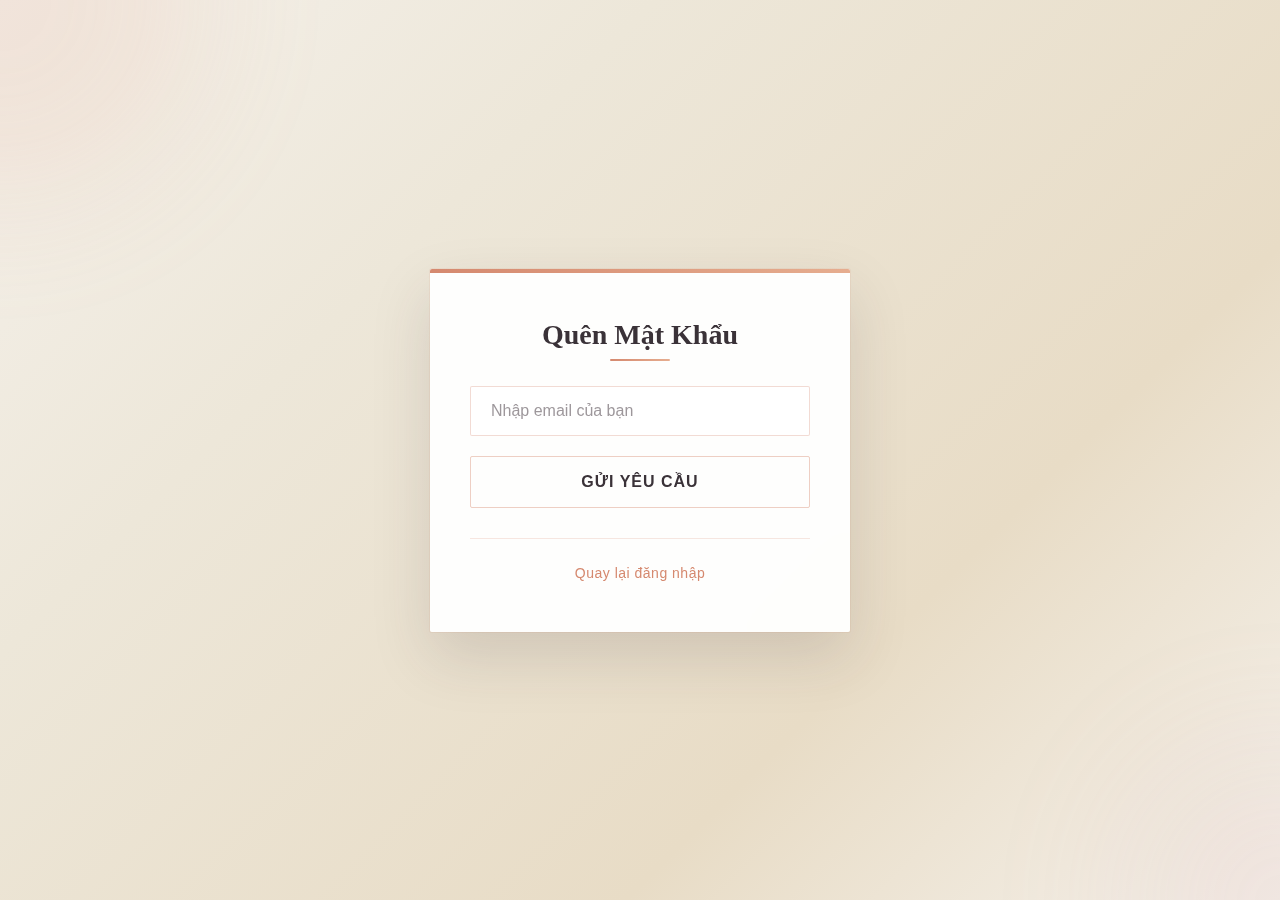
<file: templates/forgot-password.html>
<!DOCTYPE html>
<html lang="vi">
<head>
  <meta charset="UTF-8">
  <meta name="viewport" content="width=device-width, initial-scale=1">
  <title>Quên Mật Khẩu - Trung Tâm Học Tập</title>
  <link rel="stylesheet" href="/static/css/login-style.css">
</head>
<body>

<div class="login-container">
  <h2>Quên Mật Khẩu</h2>
  <form action="xuly_quenmatkhau.php" method="post" class="login-form">
    <input type="email" name="email" placeholder="Nhập email của bạn" required>
    <button type="submit">Gửi Yêu Cầu</button>
    <div class="login-links">
      <a href="login.html">Quay lại đăng nhập</a>
    </div>
  </form>
</div>

</body>
</html>
</file>
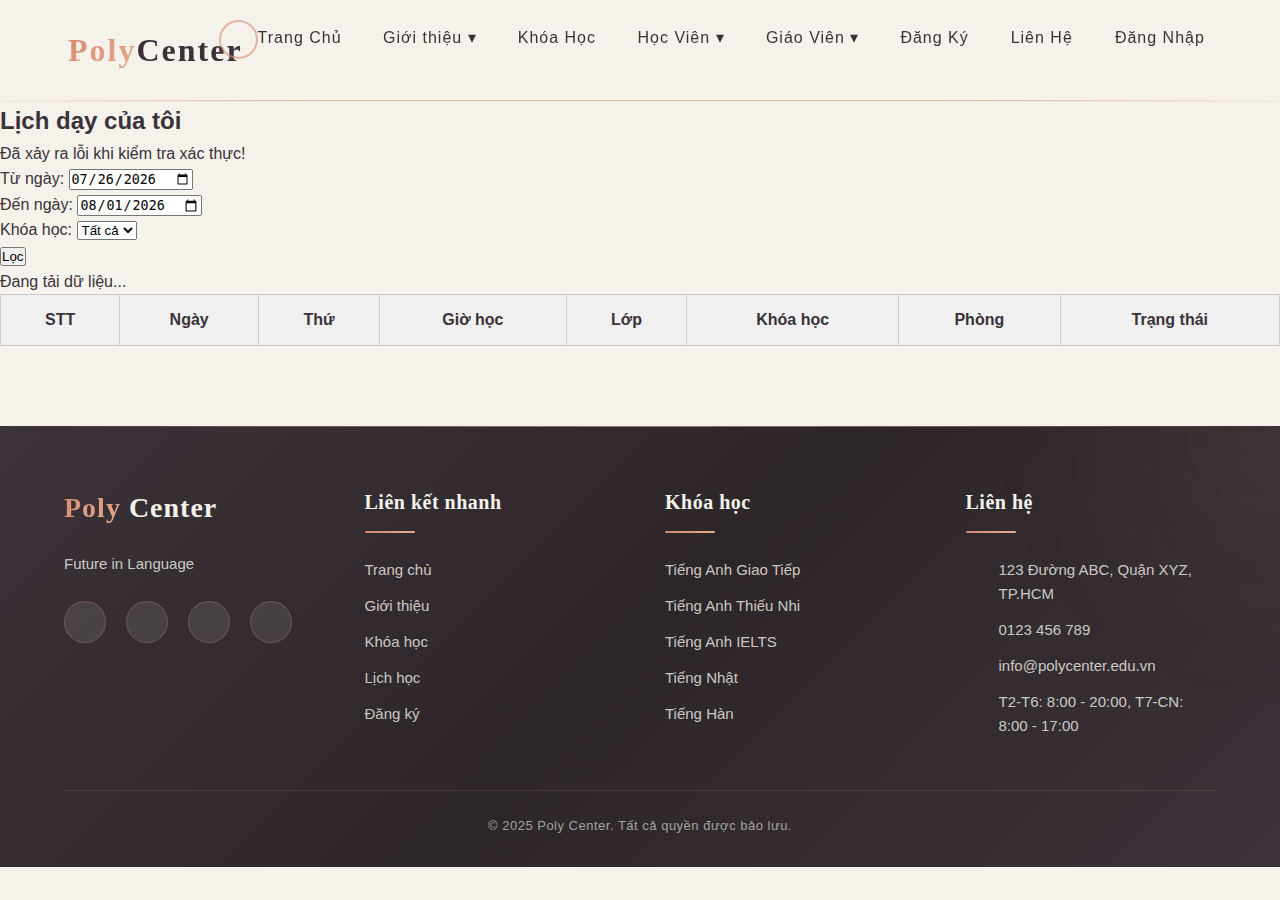
<file: templates/lichday.html>
<!DOCTYPE html>
<html lang="vi">
<head>
  <meta charset="UTF-8">
  <meta name="viewport" content="width=device-width, initial-scale=1.0">
  <title>Lịch dạy - Poly Center</title>
  <link rel="stylesheet" href="/static/css/style.css">
  <link rel="stylesheet" href="/static/css/lichday.css"/>
  <link rel="stylesheet" href="/static/css/footer.css">

</head>
<body>

<!-- Navbar -->
<nav class="navbar" id="navbar">
  <div class="logo"><span>Poly </span>Center</div>
  <ul class="nav-links" id="navLinks">
    <li><a href="index.html">Trang Chủ</a></li>

    <li class="dropdown">
      <a href="#">Giới thiệu ▾</a>
      <ul class="dropdown-content">
        <li><a href="tamnhin_sumenh.html">Tầm nhìn & sứ mệnh</a></li>
        <li><a href="cosovatchat.html">Cơ sở vật chất</a></li>
        <li><a href="doingugiaovien.html">Đội ngũ giáo viên</a></li>
      </ul>
    </li>

    <li><a href="khoahoc.html">Khóa Học</a></li>

    <li class="dropdown">
      <a href="#">Học Viên ▾</a>
      <ul class="dropdown-content">
        <li><a href="tailieuhoc.html">Tài liệu học</a></li>
        <li><a href="lichhoccuatoi.html">Lịch học của tôi</a></li>
        <li><a href="view_score.html">Kết quả học tập</a></li>
        <li><a href="xinphepvang.html">Báo vắng</a></li>
      </ul>
    </li>

    <li class="dropdown">
      <a href="#">Giáo Viên ▾</a>
      <ul class="dropdown-content">
        <li><a href="quanlilophoc.html">Quản lý lớp</a></li>
        <li><a href="uploadtailieu.html">Upload tài liệu</a></li>
        <li><a href="lichday.html" class="active">Lịch dạy</a></li>
        <li><a href="enter_score.html">Nhập điểm</a></li>
      </ul>
    </li>

    <li id="registerNav"><a href="register.html">Đăng Ký</a></li>
    <li><a href="#">Liên Hệ</a></li>
    <li id="loginNav"><a href="login.html">Đăng Nhập</a></li>
    <li id="logoutNav" style="display: none;"><a href="#" id="logoutBtn">Đăng Xuất</a></li>
  </ul>

  <!-- Hamburger icon -->
  <div class="burger" onclick="toggleMenu()">
    <div class="line1"></div>
    <div class="line2"></div>
    <div class="line3"></div>
  </div>
</nav>

<div class="container-schedule">
    <h2 class="schedule-title">Lịch dạy của tôi</h2>
    
    <div id="teacherInfo" class="teacher-info" style="display: none;">
      <h3>Giáo viên: <span id="teacherName"></span></h3>
      <p>Email: <span id="teacherEmail"></span></p>
    </div>
    
    <div id="errorMessage" class="error-message" style="display: none;"></div>
    
    <!-- Phần lọc và tìm kiếm -->
    <div class="schedule-filter">
      <div class="filter-group date-range">
        <label for="date-from">Từ ngày:</label>
        <input type="date" id="date-from" name="date_from">
      </div>
      <div class="filter-group date-range">
        <label for="date-to">Đến ngày:</label>
        <input type="date" id="date-to" name="date_to">
      </div>
      <div class="filter-group">
        <label for="course-filter">Khóa học:</label>
        <select id="course-filter" name="course">
          <option value="">Tất cả</option>
          <!-- Danh sách khóa học sẽ được thêm vào bằng JavaScript -->
        </select>
      </div>
      <button type="button" id="btnFilter" class="filter-btn">Lọc</button>
    </div>
  
    <div id="loadingIndicator" class="loading">Đang tải dữ liệu...</div>
    
    <div class="schedule-table-wrapper">
      <table class="schedule-table">
        <thead>
          <tr>
            <th>STT</th>
            <th>Ngày</th>
            <th>Thứ</th>
            <th>Giờ học</th>
            <th>Lớp</th>
            <th>Khóa học</th>
            <th>Phòng</th>
            <th>Trạng thái</th>
          </tr>
        </thead>
        <tbody id="scheduleTableBody">
          <!-- Dữ liệu sẽ được thêm vào đây bằng JavaScript -->
        </tbody>
      </table>
    </div>
    
    <div id="message" class="message" style="display: none;"></div>
</div>

<script>
  // Thiết lập ngày mặc định (ngày hiện tại và 7 ngày sau)
  function setDefaultDates() {
    const today = new Date();
    const nextWeek = new Date();
    nextWeek.setDate(today.getDate() + 6);
    
    document.getElementById('date-from').valueAsDate = today;
    document.getElementById('date-to').valueAsDate = nextWeek;
  }

  // Hàm định dạng ngày YYYY-MM-DD cho API
  function formatDateForAPI(date) {
    const d = new Date(date);
    const year = d.getFullYear();
    const month = String(d.getMonth() + 1).padStart(2, '0');
    const day = String(d.getDate()).padStart(2, '0');
    return `${year}-${month}-${day}`;
  }

  // Kiểm tra xác thực
  async function checkAuthentication() {
    try {
      const url = "http://40.81.20.234:5000/api/verify-auth";
      
      const response = await fetch(url, {
        method: 'GET',
        headers: {
          'Content-Type': 'application/json',
          'Authorization': `Bearer ${localStorage.getItem('token')}`
        },
        credentials: 'include'
      });
      
      const data  = await response.json();
      
      if (data.authenticated) {
        // Nếu không phải giáo viên, chuyển hướng về trang chủ
        if (data.role !== 'teacher') {
          showError('Bạn không có quyền truy cập trang này!');
          setTimeout(() => {
            window.location.href = '/';
          }, 2000);
          return false;
        }
        return data;
      } else {
        // Nếu chưa đăng nhập, chuyển hướng đến trang đăng nhập
        window.location.href = '/templates/login.html?redirect=lichday.html';
        return false;
      }
    } catch (error) {
      showError('Đã xảy ra lỗi khi kiểm tra xác thực!');
      return false;
    }
  }

  // Hiển thị lỗi
  function showError(message) {
    const errorElement = document.getElementById('errorMessage');
    errorElement.textContent = message;
    errorElement.style.display = 'block';
  }

  // Hiển thị thông báo
  function showMessage(message) {
    const messageElement = document.getElementById('message');
    messageElement.textContent = message;
    messageElement.style.display = 'block';
  }

  // Lấy thông tin giáo viên
  async function getTeacherInfo(teacherId) {
    try {
      console.log(teacherId);
      const response = await fetch(`http://40.81.20.234:5000/api/teachers/${teacherId}`, {
        method: 'GET',
        headers: {
          'Content-Type': 'application/json',
          'Authorization': `Bearer ${localStorage.getItem('token')}`
        },
        credentials: 'include'
      });
      
      if (response.ok) {
        const teacher = await response.json();
        document.getElementById('teacherName').textContent = teacher.name || 'Không có thông tin';
        document.getElementById('teacherEmail').textContent = teacher.email || 'Không có thông tin';
        document.getElementById('teacherInfo').style.display = 'block';
      } else {
        console.error('Không thể lấy thông tin giáo viên');
      }
    } catch (error) {
      console.error('Lỗi khi lấy thông tin giáo viên:', error);
    }
  }

  // Lấy danh sách khóa học mà giáo viên dạy
  async function getCoursesByTeacher(teacherId) {
    try {
      const response = await fetch(`http://127.0.0.1:5000/api/teacher/${teacherId}/courses`, {
        method: 'GET',
        headers: {
          'Content-Type': 'application/json',
          'Authorization': `Bearer ${localStorage.getItem('token')}`
        },
        credentials: 'include'
      });
      
      if (response.ok) {
        const courses = await response.json();
        const courseFilter = document.getElementById('course-filter');
        
        // Xóa tất cả các option cũ trừ "Tất cả"
        while (courseFilter.options.length > 1) {
          courseFilter.remove(1);
        }
        
        // Thêm các khóa học mới
        courses.forEach(course => {
          const option = document.createElement('option');
          option.value = course.name;
          option.textContent = course.name;
          courseFilter.appendChild(option);
        });
      }
    } catch (error) {
      console.error('Lỗi khi lấy danh sách khóa học:', error);
    }
  }

  // Lấy lịch dạy của giáo viên
  async function getTeacherSchedule(teacherId) {
    document.getElementById('loadingIndicator').style.display = 'block';
    document.getElementById('scheduleTableBody').innerHTML = '';
    document.getElementById('message').style.display = 'none';
    
    try {
      // Lấy các tham số lọc
      const dateFrom = formatDateForAPI(document.getElementById('date-from').value);
      const dateTo = formatDateForAPI(document.getElementById('date-to').value);
      const courseFilter = document.getElementById('course-filter').value;
      
      // Xây dựng URL với tham số lọc
      let url = `http://127.0.0.1:5000/api/teacher/${teacherId}/schedule?date_from=${dateFrom}&date_to=${dateTo}`;
      if (courseFilter) {
        url += `&course=${encodeURIComponent(courseFilter)}`;
      }
      
      const response = await fetch(url, {
        method: 'GET',
        headers: {
          'Content-Type': 'application/json',
          'Authorization': `Bearer ${localStorage.getItem('token')}`
        },
        credentials: 'include'
      });
      
      if (response.ok) {
        const scheduleData = await response.json();
        displaySchedule(scheduleData);
      } else {
        const errorData = await response.json();
        showError(errorData.error || 'Không thể lấy dữ liệu lịch dạy');
      }
    } catch (error) {
      showError('Đã xảy ra lỗi khi tải lịch dạy');
      console.error('Lỗi:', error);
    } finally {
      document.getElementById('loadingIndicator').style.display = 'none';
    }
  }

  // Hiển thị lịch dạy
  function displaySchedule(scheduleData) {
    const tableBody = document.getElementById('scheduleTableBody');
    tableBody.innerHTML = '';
    
    if (scheduleData && scheduleData.length > 0) {
      scheduleData.forEach((lesson, index) => {
        // Xác định trạng thái của buổi dạy
        const today = new Date();
        const lessonDate = new Date(lesson.date);
        let status = '';
        let statusClass = '';
        
        if (lessonDate > today) {
          status = 'Chưa bắt đầu';
          statusClass = 'status-pending';
        } else if (lessonDate.toDateString() === today.toDateString()) {
          status = 'Đang diễn ra';
          statusClass = 'status-active';
        } else {
          status = 'Đã kết thúc';
          statusClass = 'status-completed';
        }
        
        const row = document.createElement('tr');
        
        row.innerHTML = `
          <td>${index + 1}</td>
          <td>${lesson.date}</td>
          <td>${lesson.day_of_week}</td>
          <td>${lesson.start_time} - ${lesson.end_time}</td>
          <td>${lesson.class_name}</td>
          <td>${lesson.course_name}</td>
          <td>${lesson.room}</td>
          <td class="${statusClass}">${status}</td>
        `;
        
        tableBody.appendChild(row);
      });
    } else {
      showMessage('Không có lịch dạy nào trong khoảng thời gian này!');
    }
  }

  // Cập nhật trạng thái đăng nhập/đăng xuất
  function updateLoginLogoutLink(isLoggedIn) {
    const loginNav = document.getElementById('loginNav');
    const logoutNav = document.getElementById('logoutNav');
    const registerNav = document.getElementById('registerNav');
    
    if (isLoggedIn) {
      loginNav.style.display = 'none';
      registerNav.style.display = 'none';
      logoutNav.style.display = 'block';
    } else {
      loginNav.style.display = 'block';
      registerNav.style.display = 'block';
      logoutNav.style.display = 'none';
    }
  }

  // Đăng xuất
  async function logout() {
    try {
      await fetch('/api/logout', {
        method: 'POST',
        headers: {
          'Content-Type': 'application/json',
          'Authorization': `Bearer ${localStorage.getItem('token')}`
        },
        credentials: 'include'
      });
      
      localStorage.removeItem('token');
      window.location.href = '/templates/login.html';
    } catch (error) {
      console.error('Lỗi khi đăng xuất:', error);
    }
  }

  // Menu mobile
  function toggleMenu() {
    document.getElementById('navLinks').classList.toggle('nav-active');
    document.querySelector('.burger').classList.toggle('toggle');
  }

  // Khởi tạo trang
  async function initializePage() {
    
    setDefaultDates(); 
    const auth = await checkAuthentication(); 
    if (auth) {
      updateLoginLogoutLink(true);
      console.log(auth);
      const teacherId = auth.linked_id;
      // Lấy thông tin giáo viên và khóa học
      await getTeacherInfo(teacherId);
      await getCoursesByTeacher(teacherId);
      
      // Lấy lịch dạy
      await getTeacherSchedule(teacherId);
      
      // Thêm sự kiện cho nút lọc
      document.getElementById('btnFilter').addEventListener('click', () => {
        getTeacherSchedule(teacherId);
      });
      
      // Thêm sự kiện cho nút đăng xuất
      document.getElementById('logoutBtn').addEventListener('click', function(e) {
        e.preventDefault();
        logout();
      });
    }
  }

  // Khởi chạy khi trang tải xong
  document.addEventListener('DOMContentLoaded', initializePage);
</script>

<!-- Phần chân trang -->
<footer>
    <div class="container">
      <div class="footer-content">
        <div class="footer-column">
          <div class="footer-logo">
            <span class="poly-color">Poly</span> Center
          </div>
          <p>Future in Language</p>
          <div class="social-icons">
            <a href="#"><i class="fab fa-facebook-f"></i></a>
            <a href="#"><i class="fab fa-youtube"></i></a>
            <a href="#"><i class="fab fa-instagram"></i></a>
            <a href="#"><i class="fab fa-tiktok"></i></a>
          </div>
        </div>
        
        <div class="footer-column">
          <h3>Liên kết nhanh</h3>
          <ul>
            <li><a href="index.html">Trang chủ</a></li>
            <li><a href="tamnhin_sumenh.html">Giới thiệu</a></li>
            <li><a href="courses.html">Khóa học</a></li>
            <li><a href="#">Lịch học</a></li>
            <li><a href="register.html">Đăng ký</a></li>
          </ul>
        </div>
        
        <div class="footer-column">
          <h3>Khóa học</h3>
          <ul>
            <li><a href="#">Tiếng Anh Giao Tiếp</a></li>
            <li><a href="#">Tiếng Anh Thiếu Nhi</a></li>
            <li><a href="#">Tiếng Anh IELTS</a></li>
            <li><a href="#">Tiếng Nhật</a></li>
            <li><a href="#">Tiếng Hàn</a></li>
          </ul>
        </div>
        
        <div class="footer-column">
          <h3>Liên hệ</h3>
          <ul class="contact-info">
            <li><i class="fas fa-map-marker-alt"></i> 123 Đường ABC, Quận XYZ, TP.HCM</li>
            <li><i class="fas fa-phone"></i> 0123 456 789</li>
            <li><i class="fas fa-envelope"></i> info@polycenter.edu.vn</li>
            <li><i class="fas fa-clock"></i> T2-T6: 8:00 - 20:00, T7-CN: 8:00 - 17:00</li>
          </ul>
        </div>
      </div>
      
      <div class="copyright">
        <p>&copy; 2025 Poly Center. Tất cả quyền được bảo lưu.</p>
      </div>
    </div>
</footer>

</body>
</html>
</file>
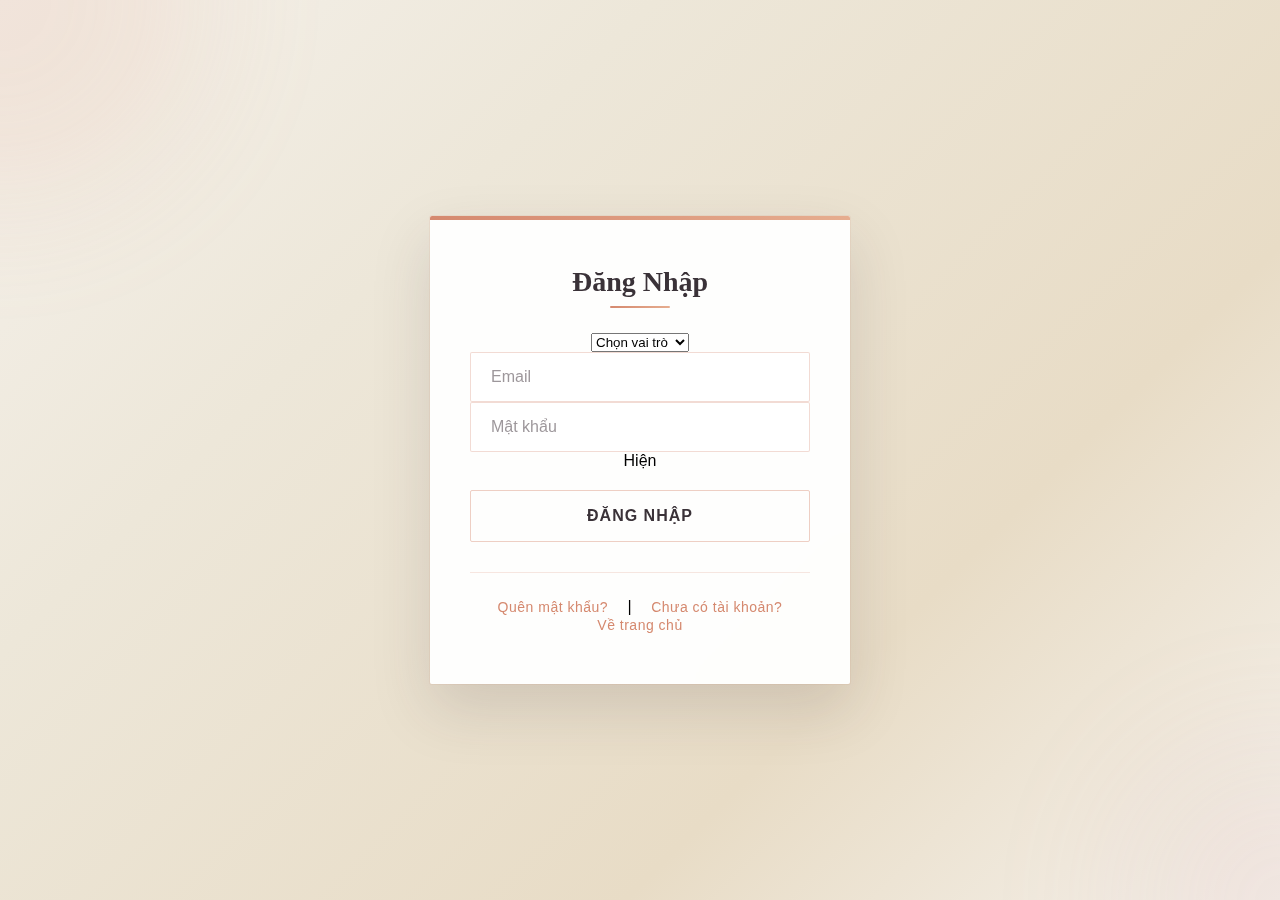
<file: templates/lichhoccuatoi.html>
<!DOCTYPE html>
<html lang="vi">
<head>
  <meta charset="UTF-8">
  <meta name="viewport" content="width=device-width, initial-scale=1.0">
  <title>Lịch Học Của Tôi - Trung Tâm Dạy Học</title>
  <link rel="stylesheet" href="/static/css/style.css">
  <link rel="stylesheet" href="/static/css/lichhoccuatoi.css">
  <link rel="stylesheet" href="/static/css/footer.css">
</head>
<body>

<!-- Navbar -->
<nav class="navbar" id="navbar">
  <div class="logo"><span>Poly </span>Center</div>
  <ul class="nav-links" id="navLinks">
    <li><a href="index.html">Trang Chủ</a></li>

    <li class="dropdown">
      <a href="#">Giới thiệu ▾</a>
      <ul class="dropdown-content">
        <li><a href="tamnhin_sumenh.html">Tầm nhìn & sứ mệnh</a></li>
        <li><a href="cosovatchat.html">Cơ sở vật chất</a></li>
        <li><a href="doingugiaovien.html">Đội ngũ giáo viên</a></li>
      </ul>
    </li>

    <li><a href="khoahoc.html">Khóa Học</a></li>

    <li class="dropdown">
      <a href="#">Học Viên ▾</a>
      <ul class="dropdown-content">
        <li><a href="tailieuhoc.html">Tài liệu học</a></li>
        <li><a href="lichhoccuatoi.html" class="active">Lịch học của tôi</a></li>
        <li><a href="view_score.html">Kết quả học tập</a></li>
        <li><a href="xinphepvang.html">Báo vắng</a></li>
      </ul>
    </li>

    <li class="dropdown user-menu" id="teacherMenu" style="display: none;">
      <a href="#">Giáo Viên ▾</a>
      <ul class="dropdown-content">
        <li><a href="quanlilophoc.html">Quản lý lớp</a></li>
        <li><a href="uploadtailieu.html">Upload tài liệu</a></li>
        <li><a href="lichday.html">Lịch dạy</a></li>
        <li><a href="enter_score.html">Nhập điểm</a></li>
      </ul>
    </li>

    <li id="registerNav"><a href="register.html">Đăng Ký</a></li>
    <li><a href="#">Liên Hệ</a></li>
    <li id="loginNav"><a href="login.html">Đăng Nhập</a></li>
    <li id="logoutNav" style="display: none;"><a href="#" id="logoutBtn">Đăng Xuất</a></li>
  </ul>

  <!-- Hamburger icon -->
  <div class="burger" onclick="toggleMenu()">
    <div class="line1"></div>
    <div class="line2"></div>
    <div class="line3"></div>
  </div>
</nav>

<!-- LỊCH HỌC HỌC VIÊN -->
<div class="container-schedule">
    <h2 class="schedule-title">Thời Khóa Biểu Của Tôi</h2>
  
    <div class="schedule-filter">
      <label for="filter-course">Lọc theo khóa học:</label>
      <select id="filter-course">
        <option value="">Tất cả khóa học</option>
      </select>
      
      <label for="filter-status">Trạng thái:</label>
      <select id="filter-status">
        <option value="">Tất cả</option>
        <option value="Đang học">Đang học</option>
        <option value="Chưa bắt đầu">Chưa bắt đầu</option>
        <option value="Đã kết thúc">Đã kết thúc</option>
      </select>
      
      <button id="apply-filter" class="filter-btn">Lọc</button>
    </div>
  
    <div class="schedule-table-wrapper">
      <table class="schedule-table">
        <thead>
          <tr>
            <th>STT</th>
            <th>Khóa học</th>
            <th>Tên lớp</th>
            <th>Giáo viên</th>
            <th>Lịch học</th>
            <th>Trạng thái</th>
          </tr>
        </thead>
        <tbody id="scheduleBody">
          <!-- Dữ liệu sẽ được chèn tự động bằng JavaScript -->
        </tbody>
      </table>
    </div>
    
    <div id="loading-indicator" class="loading">Đang tải dữ liệu...</div>
    <div id="message" class="message"></div>
</div>

<script>
  // Kiểm tra đăng nhập
  document.addEventListener("DOMContentLoaded", function() {
    // Kiểm tra xem người dùng đã đăng nhập chưa
    const userId = sessionStorage.getItem('user_id');
    const userRole = sessionStorage.getItem('role');
    
    if (!userId || !userRole) {
      // Chưa đăng nhập, chuyển về trang đăng nhập
      window.location.href = 'login.html';
      return;
    }
    
    // Cập nhật giao diện người dùng dựa trên vai trò
    updateNavigation(userRole);
    
    // Tải dữ liệu lịch học
    loadScheduleData();
    
    // Thêm sự kiện đăng xuất
    document.getElementById('logoutBtn').addEventListener('click', function(e) {
      e.preventDefault();
      logout();
    });
    
    // Thêm sự kiện lọc dữ liệu
    document.getElementById('apply-filter').addEventListener('click', function() {
      filterScheduleData();
    });
  });
  
  // Cập nhật thanh điều hướng dựa trên vai trò người dùng
  function updateNavigation(role) {
    // Ẩn nút đăng ký và đăng nhập
    document.getElementById('loginNav').style.display = 'none';
    document.getElementById('registerNav').style.display = 'none';
    
    // Hiện nút đăng xuất
    document.getElementById('logoutNav').style.display = 'block';
    
    // Hiển thị menu giáo viên nếu là giáo viên
    if (role === 'teacher') {
      document.getElementById('teacherMenu').style.display = 'block';
    }
  }
  
  // Hàm đăng xuất
  function logout() {
    fetch('http://40.81.20.234:5000/api/logout', {
      method: 'POST',
      credentials: 'include'
    })
    .then(res => res.json())
    .then(data => {
      // Xóa dữ liệu trong sessionStorage
      sessionStorage.removeItem('user_id');
      sessionStorage.removeItem('role');
      sessionStorage.removeItem('auth_token');
      
      // Chuyển về trang chủ
      window.location.href = 'index.html';
    })
    .catch(err => {
      console.error('Lỗi khi đăng xuất:', err);
      // Trong trường hợp lỗi, vẫn xóa dữ liệu local và chuyển về trang chủ
      sessionStorage.removeItem('user_id');
      sessionStorage.removeItem('role');
      sessionStorage.removeItem('auth_token');
      window.location.href = 'index.html';
    });
  }
  
  // Tải dữ liệu lịch học
  function loadScheduleData() {
    const loadingIndicator = document.getElementById('loading-indicator');
    const messageElement = document.getElementById('message');
    
    loadingIndicator.style.display = 'block';
    messageElement.textContent = '';
    messageElement.style.display = 'none';
    
    // Lấy user_id từ sessionStorage
    const userId = sessionStorage.getItem('user_id');
    
    // Lấy token xác thực nếu có
    const authToken = sessionStorage.getItem('auth_token');
    const headers = {
      'Content-Type': 'application/json'
    };
    
    if (authToken) {
      headers['Authorization'] = `Bearer ${authToken}`;
    }
    
    fetch(`http://40.81.20.234:5000/api/student/${userId}/schedule`, {
      method: 'GET',
      headers: headers,
      credentials: 'include'
    })
    .then(res => {
      if (!res.ok) {
        throw new Error('Lỗi máy chủ: ' + res.status);
      }
      return res.json();
    })
    .then(data => {
      loadingIndicator.style.display = 'none';
      
      // Kiểm tra data có dữ liệu không
      if (!data || data.length === 0) {
        messageElement.textContent = 'Bạn chưa có lịch học nào.';
        messageElement.style.display = 'block';
        return;
      }
      
      // Hiển thị dữ liệu
      displayScheduleData(data);
      
      // Cập nhật bộ lọc khóa học
      updateCourseFilter(data);
    })
    .catch(err => {
      console.error('Lỗi khi tải lịch học:', err);
      loadingIndicator.style.display = 'none';
      messageElement.textContent = 'Không thể tải dữ liệu lịch học. Vui lòng thử lại sau.';
      messageElement.style.display = 'block';
    });
  }
  
  // Hiển thị dữ liệu lịch học
  function displayScheduleData(data) {
    const tbody = document.getElementById('scheduleBody');
    tbody.innerHTML = '';
    
    data.forEach((item, index) => {
      // Xác định class CSS cho trạng thái
      let statusClass = '';
      switch(item.status) {
        case 'Đang học':
          statusClass = 'status-active';
          break;
        case 'Chưa bắt đầu':
          statusClass = 'status-pending';
          break;
        case 'Đã kết thúc':
          statusClass = 'status-completed';
          break;
      }
      
      const row = `
        <tr>
          <td>${index + 1}</td>
          <td>${item.course_name}</td>
          <td>${item.class_name}</td>
          <td>${item.teacher_name}</td>
          <td>${item.schedule}</td>
          <td class="${statusClass}">${item.status}</td>
        </tr>`;
      tbody.insertAdjacentHTML('beforeend', row);
    });
  }
  
  // Cập nhật bộ lọc khóa học
  function updateCourseFilter(data) {
    const courseFilter = document.getElementById('filter-course');
    
    // Lấy danh sách khóa học duy nhất
    const courseNames = [...new Set(data.map(item => item.course_name))];
    
    // Thêm các tùy chọn vào bộ lọc
    courseNames.forEach(course => {
      const option = document.createElement('option');
      option.value = course;
      option.textContent = course;
      courseFilter.appendChild(option);
    });
  }
  
  // Lọc dữ liệu lịch học
  function filterScheduleData() {
    const courseFilter = document.getElementById('filter-course').value;
    const statusFilter = document.getElementById('filter-status').value;
    const userId = sessionStorage.getItem('user_id');
    const authToken = sessionStorage.getItem('auth_token');
    
    const loadingIndicator = document.getElementById('loading-indicator');
    const messageElement = document.getElementById('message');
    
    loadingIndicator.style.display = 'block';
    messageElement.style.display = 'none';
    
    const headers = {
      'Content-Type': 'application/json'
    };
    
    if (authToken) {
      headers['Authorization'] = `Bearer ${authToken}`;
    }
    
    // Tạo query parameters
    const queryParams = new URLSearchParams();
    if (courseFilter) queryParams.append('course', courseFilter);
    if (statusFilter) queryParams.append('status', statusFilter);
    
    const apiUrl = `http://127.0.0.1:5000/api/student/${userId}/schedule?${queryParams.toString()}`;
    
    fetch(apiUrl, {
      method: 'GET',
      headers: headers,
      credentials: 'include'
    })
    .then(res => {
      if (!res.ok) {
        throw new Error('Lỗi máy chủ: ' + res.status);
      }
      return res.json();
    })
    .then(data => {
      loadingIndicator.style.display = 'none';
      
      if (!data || data.length === 0) {
        messageElement.textContent = 'Không tìm thấy kết quả phù hợp với điều kiện lọc.';
        messageElement.style.display = 'block';
        document.getElementById('scheduleBody').innerHTML = '';
        return;
      }
      
      displayScheduleData(data);
    })
    .catch(err => {
      console.error('Lỗi khi lọc dữ liệu:', err);
      loadingIndicator.style.display = 'none';
      messageElement.textContent = 'Không thể lọc dữ liệu. Vui lòng thử lại sau.';
      messageElement.style.display = 'block';
    });
  }
  
  // Hàm toggle menu cho responsive design
  function toggleMenu() {
    const navLinks = document.getElementById('navLinks');
    navLinks.classList.toggle('nav-active');
    
    // Animation cho burger
    document.querySelector('.burger').classList.toggle('toggle');
  }
</script>

        </tbody>
      </table>
    </div>
  </div>

  <!-- Phần chân trang -->
<footer>
    <div class="container">
      <div class="footer-content">
        <div class="footer-column">
          <div class="footer-logo">
            <span class="poly-color">Poly</span> Center
          </div>
          <p>Future in Language</p>
          <div class="social-icons">
            <a href="#"><i class="fab fa-facebook-f"></i></a>
            <a href="#"><i class="fab fa-youtube"></i></a>
            <a href="#"><i class="fab fa-instagram"></i></a>
            <a href="#"><i class="fab fa-tiktok"></i></a>
          </div>
        </div>
        
        <div class="footer-column">
          <h3>Liên kết nhanh</h3>
          <ul>
            <li><a href="index.html">Trang chủ</a></li>
            <li><a href="tamnhin_sumenh.html">Giới thiệu</a></li>
            <li><a href="courses.html">Khóa học</a></li>
            <li><a href="#">Lịch học</a></li>
            <li><a href="register.html">Đăng ký</a></li>
          </ul>
        </div>
        
        <div class="footer-column">
          <h3>Khóa học</h3>
          <ul>
            <li><a href="#">Tiếng Anh Giao Tiếp</a></li>
            <li><a href="#">Tiếng Anh Thiếu Nhi</a></li>
            <li><a href="#">Tiếng Anh IELTS</a></li>
            <li><a href="#">Tiếng Nhật</a></li>
            <li><a href="#">Tiếng Hàn</a></li>
          </ul>
        </div>
        
        <div class="footer-column">
          <h3>Liên hệ</h3>
          <ul class="contact-info">
            <li><i class="fas fa-map-marker-alt"></i> 123 Đường ABC, Quận XYZ, TP.HCM</li>
            <li><i class="fas fa-phone"></i> 0123 456 789</li>
            <li><i class="fas fa-envelope"></i> info@polycenter.edu.vn</li>
            <li><i class="fas fa-clock"></i> T2-T6: 8:00 - 20:00, T7-CN: 8:00 - 17:00</li>
          </ul>
        </div>
      </div>
      
      <div class="copyright">
        <p>&copy; 2025 Poly Center. Tất cả quyền được bảo lưu.</p>
      </div>
    </div>
  </footer>
</file>
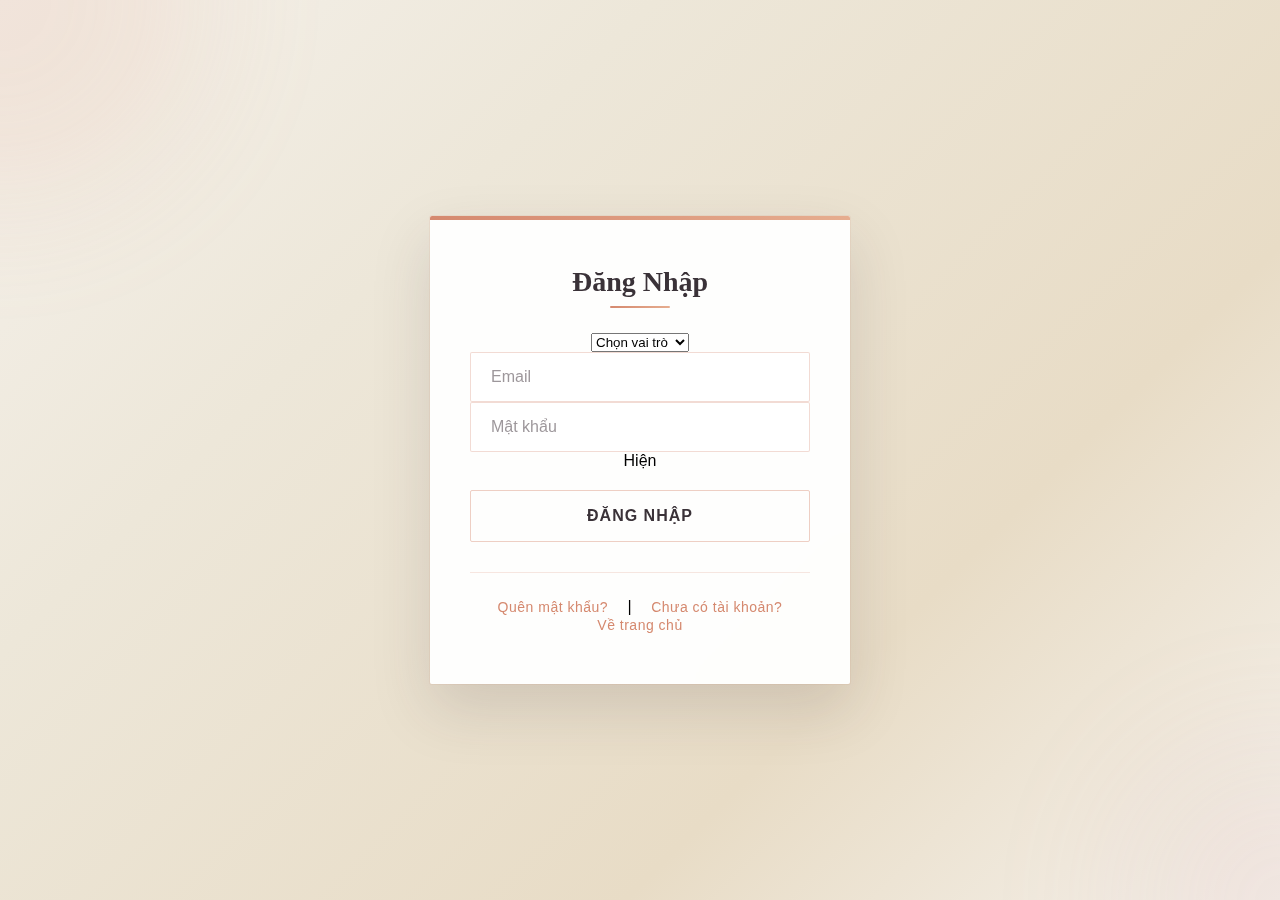
<file: templates/login.html>
<!DOCTYPE html>
<html lang="vi">
<head>
  <meta charset="UTF-8">
  <meta name="viewport" content="width=device-width, initial-scale=1">
  <meta http-equiv="X-UA-Compatible" content="IE=edge">
  <title>Đăng Nhập - Trung Tâm Học Tập</title>
  <link rel="stylesheet" href="/static/css/login-style.css">
</head>
<body>
<div class="login-container">
  <h2>Đăng Nhập</h2>
  <form id="loginForm" class="login-form">
    <div class="form-group">
      <select id="role" required>
        <option value="">Chọn vai trò</option>
        <option value="student">Học viên</option>
        <option value="teacher">Giáo viên</option>
        <option value="admin">Quản trị viên</option>
      </select>
    </div>
    <div class="form-group">
      <input type="email" id="email" placeholder="Email" required>
    </div>
    <div class="form-group">
      <input type="password" id="password" placeholder="Mật khẩu" required>
      <span id="togglePassword" class="password-toggle">Hiện</span>
    </div>
    <button type="submit" id="loginButton">Đăng Nhập</button>
    <div class="login-links">
      <a href="forgot-password.html">Quên mật khẩu?</a> | 
      <a href="register.html">Chưa có tài khoản?</a><br>
      <a href="index.html">Về trang chủ</a>
    </div>
  </form>
  <div id="message" class="message-box"></div>
</div>

<script>
  // Hiện/ẩn mật khẩu
  document.getElementById('togglePassword').addEventListener('click', function() {
    const passwordInput = document.getElementById('password');
    const toggleText = document.getElementById('togglePassword');
    
    if (passwordInput.type === 'password') {
      passwordInput.type = 'text';
      toggleText.textContent = 'Ẩn';
    } else {
      passwordInput.type = 'password';
      toggleText.textContent = 'Hiện';
    }
  });

  document.getElementById('loginForm').addEventListener('submit', function (e) {
    e.preventDefault();
    
    // Hiển thị trạng thái đang xử lý
    const loginButton = document.getElementById('loginButton');
    const messageBox = document.getElementById('message');
    
    loginButton.disabled = true;
    loginButton.textContent = 'Đang xử lý...';
    messageBox.className = 'message-box';
    messageBox.textContent = '';
    
    const email = document.getElementById('email').value.trim();
    const password = document.getElementById('password').value;
    const role = document.getElementById('role').value;

    // Kiểm tra cơ bản phía client
    if (!email || !password || !role) {
      messageBox.className = 'message-box error';
      messageBox.textContent = 'Vui lòng điền đầy đủ thông tin.';
      loginButton.disabled = false;
      loginButton.textContent = 'Đăng Nhập';
      return;
    }

    fetch('http://127.0.0.1:5000/api/login', {
      method: 'POST',
      headers: {
        'Content-Type': 'application/json'
      },
      credentials: 'include',  // Quan trọng để lưu session
      body: JSON.stringify({ email, password, role })
    })
    .then(res => {
      if (!res.ok) {
        throw new Error('Lỗi máy chủ: ' + res.status);
      }
      return res.json();
    })
    .then(data => {
      if (data.success) {
        // Thông báo thành công
        messageBox.className = 'message-box success';
        messageBox.textContent = 'Đăng nhập thành công! Đang chuyển hướng...';
        
        // Lưu session token (nếu API trả về)
        if (data.token) {
          sessionStorage.setItem('auth_token', data.token);
        }
        
        // Lưu thông tin người dùng vào sessionStorage thay vì localStorage
        sessionStorage.setItem('user_id', data.user_id);
        sessionStorage.setItem('linked_id', data.linked_id);
        sessionStorage.setItem('role', data.role);

        // Chuyển hướng dựa trên vai trò
        setTimeout(() => {
          if (data.role === 'student') {
            window.location.href = 'view_score.html';
          } else if (data.role === 'teacher') {
            window.location.href = 'lichday.html';
          } else if (data.role === 'admin') {
            window.location.href = 'admin_dashboard.html';
          } else {
            window.location.href = 'index.html';
          }
        }, 1000);
      } else {
        // Hiển thị lỗi từ server
        messageBox.className = 'message-box error';
        messageBox.textContent = data.message || 'Đăng nhập thất bại. Vui lòng kiểm tra thông tin đăng nhập.';
        loginButton.disabled = false;
        loginButton.textContent = 'Đăng Nhập';
      }
    })
    .catch(err => {
      console.error('Lỗi khi đăng nhập:', err);
      messageBox.className = 'message-box error';
      messageBox.textContent = "Không thể kết nối đến máy chủ. Vui lòng thử lại sau.";
      loginButton.disabled = false;
      loginButton.textContent = 'Đăng Nhập';
    });
  });
</script>
</body>
</html>
</file>
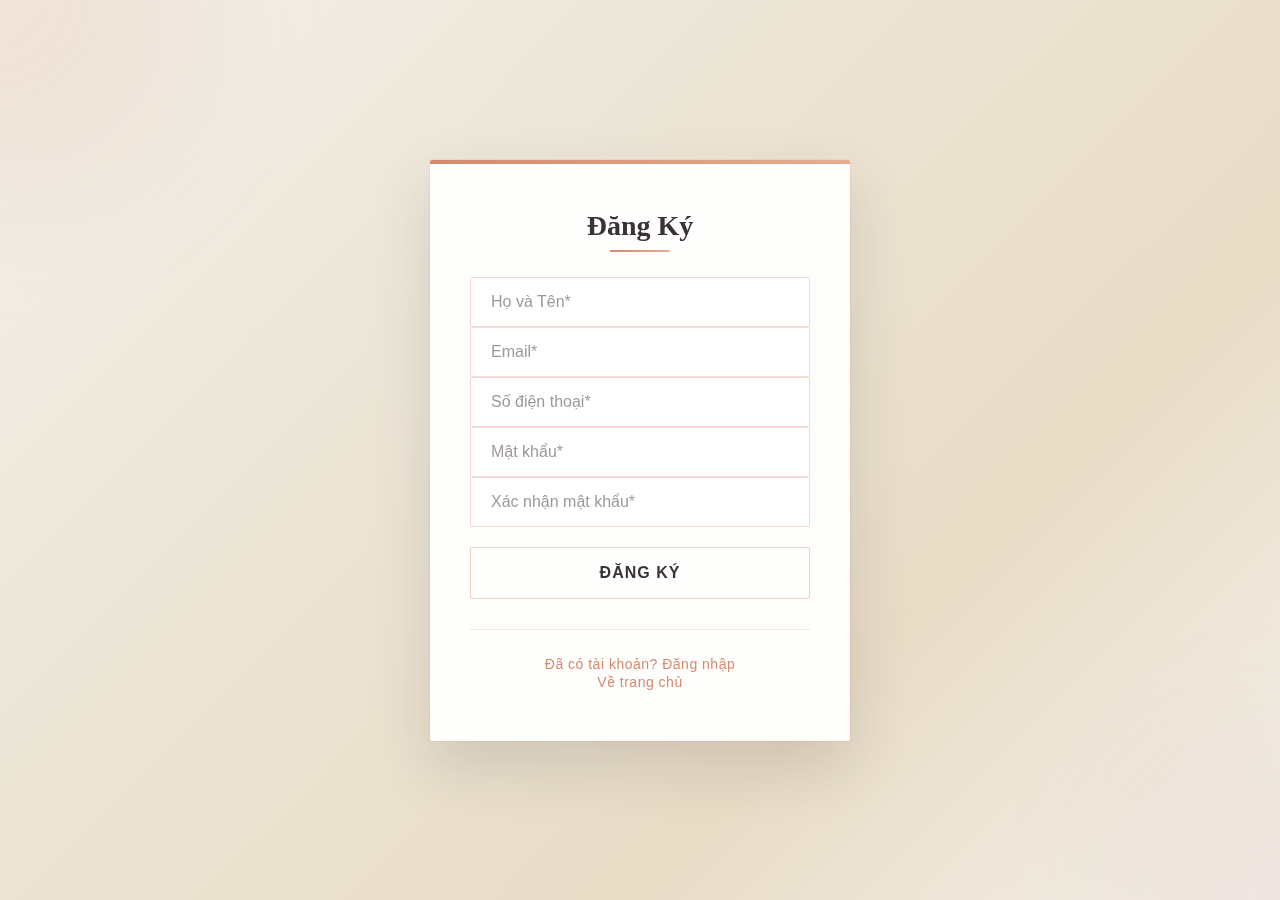
<file: templates/register.html>
<!DOCTYPE html>
<html lang="vi">
<head>
  <meta charset="UTF-8">
  <meta name="viewport" content="width=device-width, initial-scale=1">
  <title>Đăng Ký - Trung Tâm Học Tập</title>
  <link rel="stylesheet" href="/static/css/login-style.css">
</head>
<body>

<div class="login-container">
  <h2>Đăng Ký</h2>
  <form action="{{ url_for('register') }}" method="post" class="login-form" onsubmit="return showDevelopmentMessage(event)">
    <input type="text" name="name" placeholder="Họ và Tên*" required>
    <input type="email" name="email" placeholder="Email*" required>
    <input type="text" name="phonenumber" placeholder="Số điện thoại*" required>
    <input type="password" name="password" placeholder="Mật khẩu*" required>
    <input type="password" name="confirm_password" placeholder="Xác nhận mật khẩu*" required>
    <button type="submit">Đăng Ký</button>
    <div class="login-links">
      <a href="login.html">Đã có tài khoản? Đăng nhập</a><br>
      <a href="index.html">Về trang chủ</a>
    </div>
  </form>
</div>

<script>
function showDevelopmentMessage(event) {
  event.preventDefault(); // Ngăn form submit
  alert("Tính năng đang phát triển, vui lòng liên hệ trực tiếp để đăng ký");
  return false; // Ngăn form submit
}
</script>

</body>
</html>
</file>
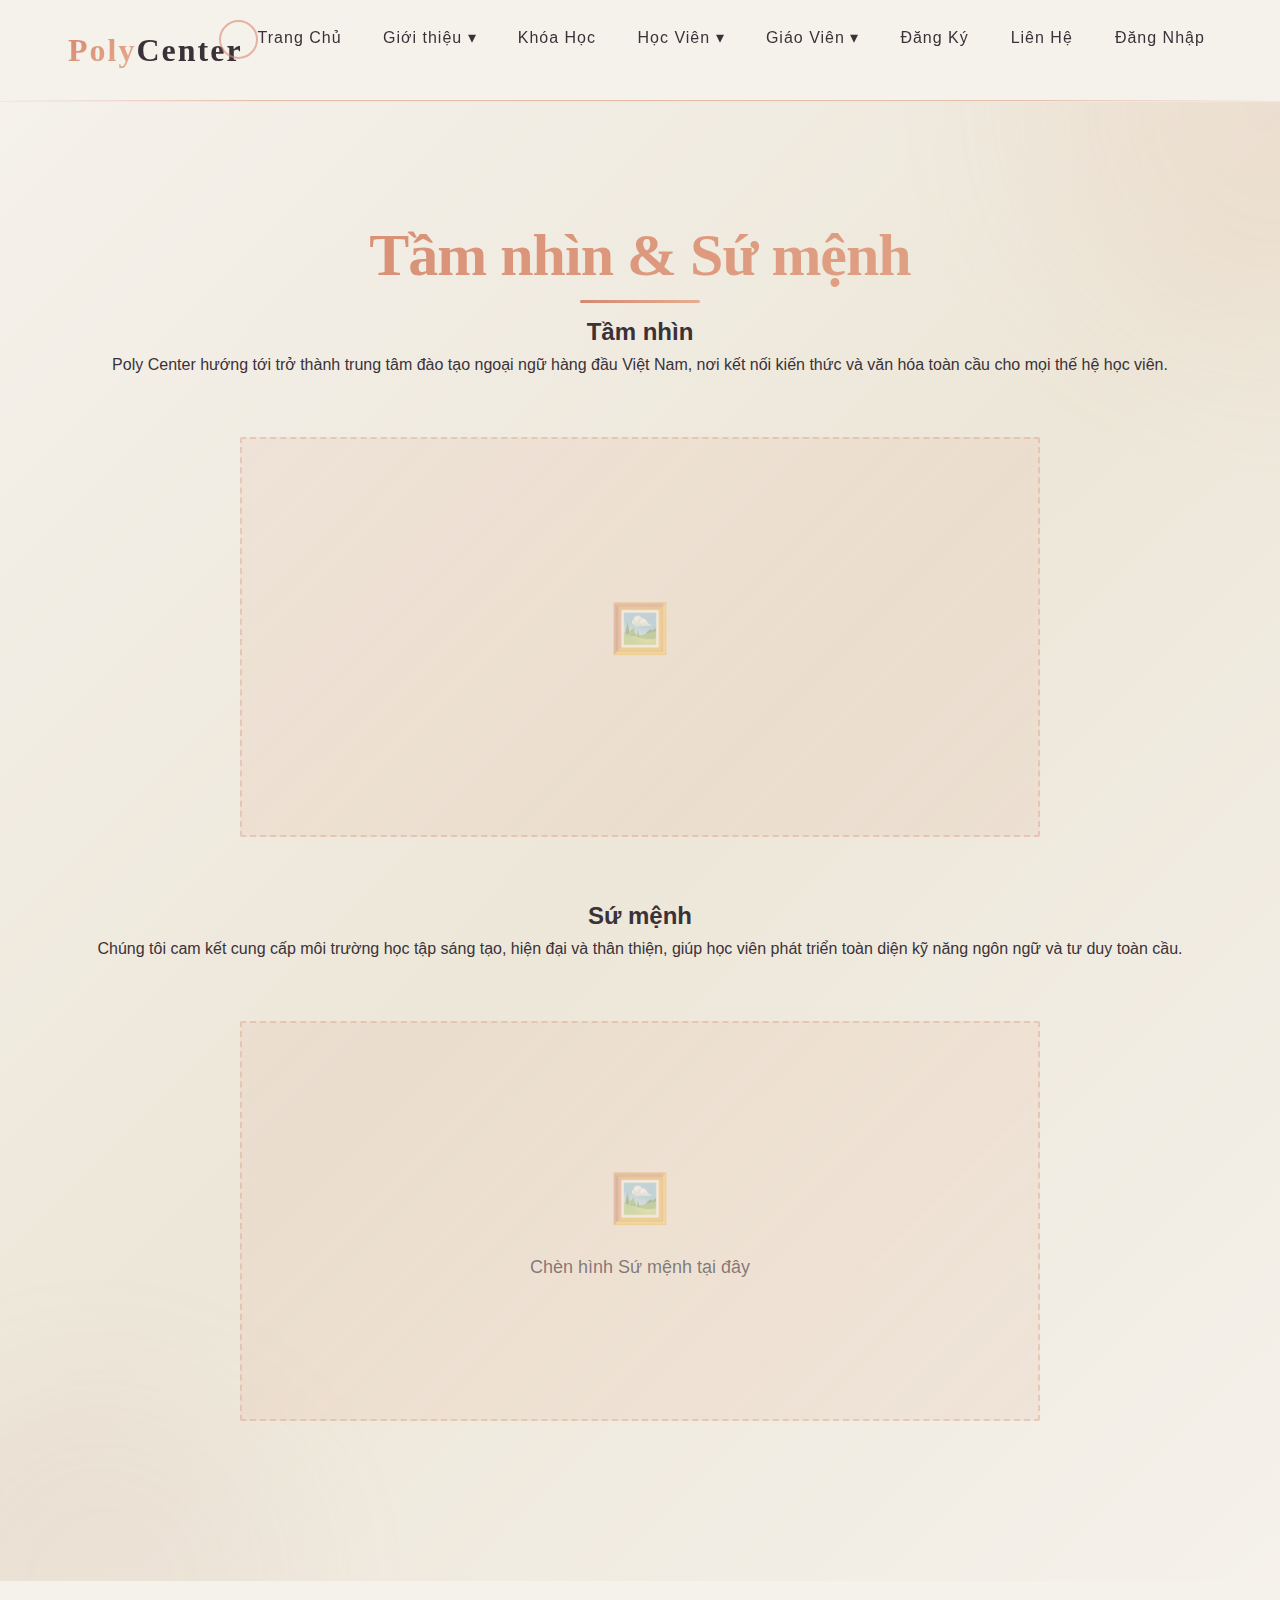
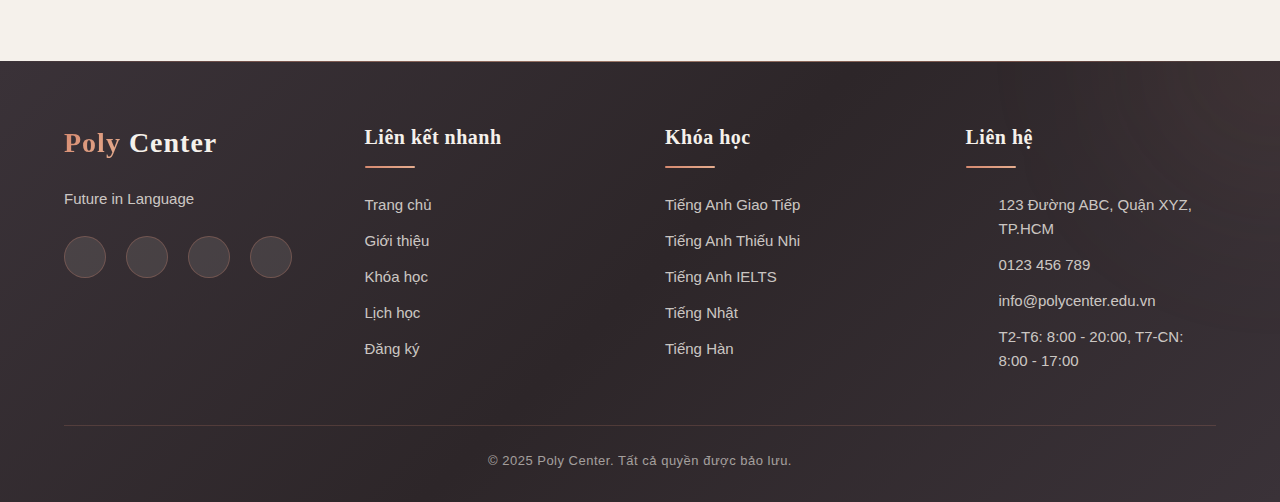
<file: templates/tamnhin_sumenh.html>
<!DOCTYPE html>
<html lang="vi">
<head>
  <meta charset="UTF-8">
  <meta name="viewport" content="width=device-width, initial-scale=1.0">
  <title>Tầm Nhìn & Sứ Mệnh - Poly Center</title>
  <link rel="stylesheet" href="/static/css/style.css">
  <link rel="stylesheet" href="/static/css/tamnhin_sumenh.css">
  <link rel="stylesheet" href="/static/css/footer.css">
  
</head>
<body>

<!-- Navbar -->
<nav class="navbar" id="navbar">
  <div class="logo"><span>Poly </span>Center</div>
  <ul class="nav-links" id="navLinks">
    <li><a href="index.html">Trang Chủ</a></li>

    <li class="dropdown">
      <a href="#">Giới thiệu ▾</a>
      <ul class="dropdown-content">
        <li><a href="tamnhin_sumenh.html">Tầm nhìn & sứ mệnh</a></li>
        <li><a href="cosovatchat.html">Cơ sở vật chất</a></li>
        <li><a href="doingugiaovien.html">Đội ngũ giáo viên</a></li>
      </ul>
    </li>

    <li><a href="khoahoc.html">Khóa Học</a></li>

    <li class="dropdown">
      <a href="#">Học Viên ▾</a>
      <ul class="dropdown-content">
        <li><a href="tailieuhoc.html">Tài liệu học</a></li>
        <li><a href="lichhoccuatoi.html">Lịch học của tôi</a></li>
        <li><a href="view_score.html">Kết quả học tập</a></li>
        <li><a href="xinphepvang.html">Báo vắng</a></li>
      </ul>
    </li>

    <li class="dropdown">
      <a href="#">Giáo Viên ▾</a>
      <ul class="dropdown-content">
        <li><a href="quanlilophoc.html">Quản lý lớp</a></li>
        <li><a href="uploadtailieu.html">Upload tài liệu</a></li>
        <li><a href="lichday.html">Lịch dạy</a></li>
        <li><a href="enter_score.html">Nhập điểm</a></li>
      </ul>
    </li>

    <li><a href="register.html">Đăng Ký</a></li>
    <li><a href="#">Liên Hệ</a></li>
    <li><a href="login.html">Đăng Nhập</a></li>
  </ul>

  <!-- Hamburger icon -->
  <div class="burger" onclick="toggleMenu()">
    <div class="line1"></div>
    <div class="line2"></div>
    <div class="line3"></div>
  </div>
</nav>


<!-- Nội dung chính -->
<section class="vision-mission">
  <div class="content-container">
    <h1>Tầm nhìn & Sứ mệnh</h1>
    <div class="vision">
      <h2>Tầm nhìn</h2>
      <p>Poly Center hướng tới trở thành trung tâm đào tạo ngoại ngữ hàng đầu Việt Nam, nơi kết nối kiến thức và văn hóa toàn cầu cho mọi thế hệ học viên.</p>
      <div class="image-placeholder"> <!-- Chỗ để bạn bỏ hình Tầm Nhìn -->
        <p></p>
      </div>
    </div>

    <div class="mission">
      <h2>Sứ mệnh</h2>
      <p>Chúng tôi cam kết cung cấp môi trường học tập sáng tạo, hiện đại và thân thiện, giúp học viên phát triển toàn diện kỹ năng ngôn ngữ và tư duy toàn cầu.</p>
      <div class="image-placeholder"> <!-- Chỗ để bạn bỏ hình Sứ Mệnh -->
        <p>Chèn hình Sứ mệnh tại đây</p>
      </div>
    </div>
  </div>
</section>

<!-- Phần chân trang -->
<footer>
  <div class="container">
    <div class="footer-content">
      <div class="footer-column">
        <div class="footer-logo">
          <span class="poly-color">Poly</span> Center
        </div>
        <p>Future in Language</p>
        <div class="social-icons">
          <a href="#"><i class="fab fa-facebook-f"></i></a>
          <a href="#"><i class="fab fa-youtube"></i></a>
          <a href="#"><i class="fab fa-instagram"></i></a>
          <a href="#"><i class="fab fa-tiktok"></i></a>
        </div>
      </div>
      
      <div class="footer-column">
        <h3>Liên kết nhanh</h3>
        <ul>
          <li><a href="index.html">Trang chủ</a></li>
          <li><a href="tamnhin_sumenh.html">Giới thiệu</a></li>
          <li><a href="courses.html">Khóa học</a></li>
          <li><a href="#">Lịch học</a></li>
          <li><a href="register.html">Đăng ký</a></li>
        </ul>
      </div>
      
      <div class="footer-column">
        <h3>Khóa học</h3>
        <ul>
          <li><a href="#">Tiếng Anh Giao Tiếp</a></li>
          <li><a href="#">Tiếng Anh Thiếu Nhi</a></li>
          <li><a href="#">Tiếng Anh IELTS</a></li>
          <li><a href="#">Tiếng Nhật</a></li>
          <li><a href="#">Tiếng Hàn</a></li>
        </ul>
      </div>
      
      <div class="footer-column">
        <h3>Liên hệ</h3>
        <ul class="contact-info">
          <li><i class="fas fa-map-marker-alt"></i> 123 Đường ABC, Quận XYZ, TP.HCM</li>
          <li><i class="fas fa-phone"></i> 0123 456 789</li>
          <li><i class="fas fa-envelope"></i> info@polycenter.edu.vn</li>
          <li><i class="fas fa-clock"></i> T2-T6: 8:00 - 20:00, T7-CN: 8:00 - 17:00</li>
        </ul>
      </div>
    </div>
    
    <div class="copyright">
      <p>&copy; 2025 Poly Center. Tất cả quyền được bảo lưu.</p>
    </div>
  </div>
</footer>

<script>
function toggleMenu() {
  var navLinks = document.getElementById('navLinks');
  navLinks.classList.toggle('active');
}
</script>

</body>
</html>
</file>
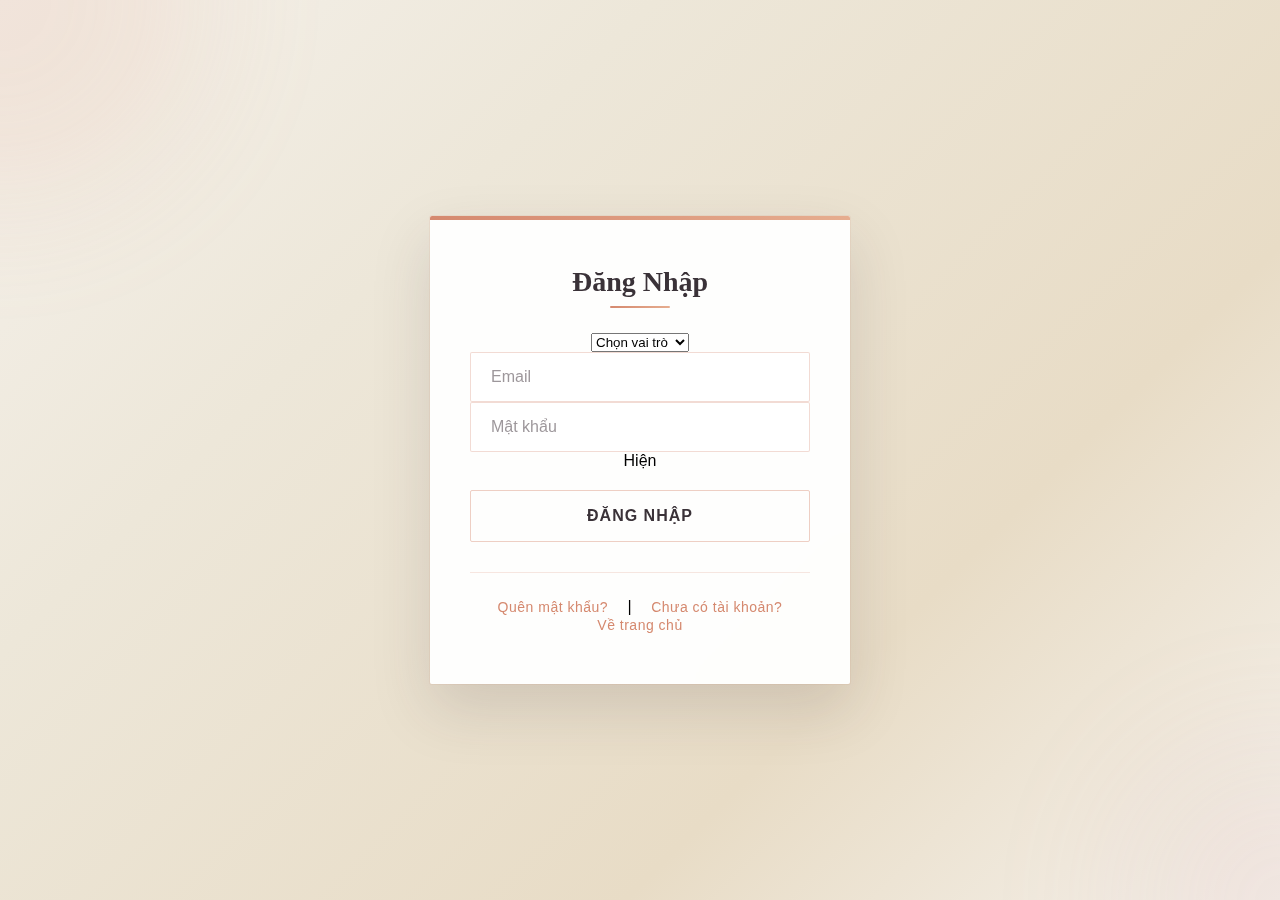
<file: templates/view_score.html>
<!DOCTYPE html>
<html lang="vi">
<head>
  <meta charset="UTF-8">
  <meta name="viewport" content="width=device-width, initial-scale=1.0">
  <title>Kết Quả Học Tập - Trung Tâm Dạy Học</title>
  <link rel="stylesheet" href="/static/css/style.css">
  <link rel="stylesheet" href="/static/css/lichhoccuatoi.css">
  <link rel="stylesheet" href="/static/css/footer.css">
</head>
<body>

<!-- Navbar -->
<nav class="navbar" id="navbar">
  <div class="logo"><span>Poly </span>Center</div>
  <ul class="nav-links" id="navLinks">
    <li><a href="index.html">Trang Chủ</a></li>
    <li class="dropdown">
      <a href="#">Giới thiệu ▾</a>
      <ul class="dropdown-content">
        <li><a href="tamnhin_sumenh.html">Tầm nhìn & sứ mệnh</a></li>
        <li><a href="cosovatchat.html">Cơ sở vật chất</a></li>
        <li><a href="doingugiaovien.html">Đội ngũ giáo viên</a></li>
      </ul>
    </li>
    <li><a href="khoahoc.html">Khóa Học</a></li>
    <li class="dropdown">
      <a href="#">Học Viên ▾</a>
      <ul class="dropdown-content">
        <li><a href="tailieuhoc.html">Tài liệu học</a></li>
        <li><a href="lichhoccuatoi.html">Lịch học của tôi</a></li>
        <li><a href="view_score.html" class="active">Kết quả học tập</a></li>
        <li><a href="xinphepvang.html">báo vắng</a></li>
      </ul>
    </li>
    <li class="dropdown user-menu" id="teacherMenu" style="display: none;">
      <a href="#">Giáo Viên ▾</a>
      <ul class="dropdown-content">
        <li><a href="quanlilophoc.html">Quản lý lớp</a></li>
        <li><a href="uploadtailieu.html">Upload tài liệu</a></li>
        <li><a href="lichday.html">Lịch dạy</a></li>
        <li><a href="enter_score.html">Nhập điểm</a></li>
      </ul>
    </li>
    <li id="registerNav"><a href="register.html">Đăng Ký</a></li>
    <li><a href="#">Liên Hệ</a></li>
    <li id="loginNav"><a href="login.html">Đăng Nhập</a></li>
    <li id="logoutNav" style="display: none;"><a href="#" id="logoutBtn">Đăng Xuất</a></li>
  </ul>
  <div class="burger" onclick="toggleMenu()">
    <div class="line1"></div>
    <div class="line2"></div>
    <div class="line3"></div>
  </div>
</nav>

<!-- KẾT QUẢ HỌC TẬP -->
<div class="container-schedule">
    <h2 class="schedule-title">Kết Quả Học Tập Của Tôi</h2>
    <div class="schedule-filter">
      <label for="filter-course">Lọc theo khóa học:</label>
      <select id="filter-course">
        <option value="">Tất cả khóa học</option>
      </select>
      <label for="filter-status">Trạng thái:</label>
      <select id="filter-status">
        <option value="">Tất cả</option>
        <option value="Đạt">Đạt</option>
        <option value="Không Đạt">Không Đạt</option>
      </select>
      <button id="apply-filter" class="filter-btn">Lọc</button>
    </div>
    <div class="schedule-table-wrapper">
      <table class="schedule-table">
        <thead>
          <tr>
            <th>STT</th>
            <th>Khóa học</th>
            <th>Điểm</th>
            <th>Ngày Kiểm Tra</th>
            <th>Trạng thái</th>
          </tr>
        </thead>
        <tbody id="scoreBody">
          <!-- Dữ liệu sẽ được chèn tự động bằng JavaScript -->
        </tbody>
      </table>
    </div>
    <div id="loading-indicator" class="loading">Đang tải dữ liệu...</div>
    <div id="message" class="message"></div>
</div>

<!-- Phần chân trang -->
<footer>
    <div class="container">
      <div class="footer-content">
        <div class="footer-column">
          <div class="footer-logo">
            <span class="poly-color">Poly</span> Center
          </div>
          <p>Future in Language</p>
          <div class="social-icons">
            <a href="#"><i class="fab fa-facebook-f"></i></a>
            <a href="#"><i class="fab fa-youtube"></i></a>
            <a href="#"><i class="fab fa-instagram"></i></a>
            <a href="#"><i class="fab fa-tiktok"></i></a>
          </div>
        </div>
        <div class="footer-column">
          <h3>Liên kết nhanh</h3>
          <ul>
            <li><a href="index.html">Trang chủ</a></li>
            <li><a href="tamnhin_sumenh.html">Giới thiệu</a></li>
            <li><a href="courses.html">Khóa học</a></li>
            <li><a href="#">Lịch học</a></li>
            <li><a href="register.html">Đăng ký</a></li>
          </ul>
        </div>
        <div class="footer-column">
          <h3>Khóa học</h3>
          <ul>
            <li><a href="#">Tiếng Anh Giao Tiếp</a></li>
            <li><a href="#">Tiếng Anh Thiếu Nhi</a></li>
            <li><a href="#">Tiếng Anh IELTS</a></li>
            <li><a href="#">Tiếng Nhật</a></li>
            <li><a href="#">Tiếng Hàn</a></li>
          </ul>
        </div>
        <div class="footer-column">
          <h3>Liên hệ</h3>
          <ul class="contact-info">
            <li><i class="fas fa-map-marker-alt"></i> 123 Đường ABC, Quận XYZ, TP.HCM</li>
            <li><i class="fas fa-phone"></i> 0123 456 789</li>
            <li><i class="fas fa-envelope"></i> info@polycenter.edu.vn</li>
            <li><i class="fas fa-clock"></i> T2-T6: 8:00 - 20:00, T7-CN: 8:00 - 17:00</li>
          </ul>
        </div>
      </div>
      <div class="copyright">
        <p>© 2025 Poly Center. Tất cả quyền được bảo lưu.</p>
      </div>
    </div>
</footer>

<script>
let allScores = []; // Lưu dữ liệu điểm sau khi load lần đầu

document.addEventListener("DOMContentLoaded", function() {
    const userId = sessionStorage.getItem('user_id');
    const userRole = sessionStorage.getItem('role');
    //const authToken = sessionStorage.getItem('auth_token');

    if (!userId || !userRole )//|| !authToken) 
    {
        window.location.href = 'login.html';
        return;
    }

    updateNavigation(userRole);
    loadScoreData(); // Gọi khi trang tải
    document.getElementById('logoutBtn').addEventListener('click', function(e) {
        e.preventDefault();
        logout();
    });
    document.getElementById('apply-filter').addEventListener('click', filterScoreData);
});

function updateNavigation(role) {
    document.getElementById('loginNav').style.display = 'none';
    document.getElementById('registerNav').style.display = 'none';
    document.getElementById('logoutNav').style.display = 'block';
    if (role === 'teacher') {
        document.getElementById('teacherMenu').style.display = 'block';
    }
}

function logout() {
    fetch('http://127.0.0.1:5000/api/logout', {
        method: 'POST',
        credentials: 'include'
    })
    .then(res => res.json())
    .then(data => {
        sessionStorage.removeItem('user_id');
        sessionStorage.removeItem('role');
        sessionStorage.removeItem('auth_token');
        window.location.href = 'index.html';
    })
    .catch(err => {
        console.error('Lỗi khi đăng xuất:', err);
      // Trong trường hợp lỗi, vẫn xóa dữ liệu local và chuyển về trang chủ
        sessionStorage.removeItem('user_id');
        sessionStorage.removeItem('role');
        sessionStorage.removeItem('auth_token');
        sessionStorage.clear();
        window.location.href = 'index.html';
    });
}

// Tải điểm một lần
function loadScoreData() {
    const userId = sessionStorage.getItem('user_id');
    const authToken = sessionStorage.getItem('auth_token');
    const headers = { 'Content-Type': 'application/json' };
    if (authToken) headers['Authorization'] = `Bearer ${authToken}`;

    document.getElementById('loading-indicator').style.display = 'block';
    document.getElementById('message').style.display = 'none';

    fetch(`http://40.81.20.234:5000/api/student/${userId}/scores`, {
        method: 'GET',
         headers: {
        'Content-Type': 'application/json',
        'Authorization': 'Bearer ' + localStorage.getItem('token')  // Lưu ý phải lưu token khi đăng nhập
        },
        credentials: 'include'  // Để cookie session cũng được gửi nếu có
    })
    .then(res => res.json())
    .then(data => {
        console.log("API trả về:", data);
        if (Array.isArray(data)) {
            displayScoreData(data);
        } else {
            alert(data.error || "Lỗi không xác định.");
        }
    })// Thêm dòng này để xem cấu trúc dữ liệu
    .then(data => {
        document.getElementById('loading-indicator').style.display = 'none';
        if (!data || data.length === 0) {
            document.getElementById('message').textContent = 'Bạn chưa có điểm nào.';
            document.getElementById('message').style.display = 'block';
            return;
        }
        allScores = data; // Lưu để lọc về sau
        displayScoreData(data);
        updateCourseFilter(data);
    })
    .catch(err => {
        console.error('Lỗi khi tải điểm:', err);
        document.getElementById('loading-indicator').style.display = 'none';
        document.getElementById('message').textContent = 'Không thể tải dữ liệu điểm. Vui lòng thử lại sau.';
        document.getElementById('message').style.display = 'block';
    });
}

function displayScoreData(data) {
    const tbody = document.getElementById('scoreBody');
    tbody.innerHTML = '';

    data.forEach((item, index) => {
        const statusClass = item.status === 'Đạt' ? 'status-active' : 'status-completed';
        const row = `
            <tr>
                <td>${index + 1}</td>
                <td>${item.course_id}</td>
                <td>${item.score}</td>
                <td>${item.test_date}</td>
                <td class="${statusClass}">${item.status}</td>
            </tr>`;
        tbody.insertAdjacentHTML('beforeend', row);
    });
}

function updateCourseFilter(data) {
    const courseFilter = document.getElementById('filter-course');
    const courses = [...new Set(data.map(d => d.course_id))];
    courseFilter.innerHTML = `<option value="">Tất cả khóa học</option>`;
    courses.forEach(course => {
        const option = document.createElement('option');
        option.value = course;
        option.textContent = course;
        courseFilter.appendChild(option);
    });
}

function filterScoreData() {
    const course = document.getElementById('filter-course').value;
    const status = document.getElementById('filter-status').value;

    const filtered = allScores.filter(item => {
        return (course === '' || item.course_id === course) &&
               (status === '' || item.status === status);
    });

    if (filtered.length === 0) {
        document.getElementById('message').textContent = 'Không tìm thấy kết quả phù hợp với điều kiện lọc.';
        document.getElementById('message').style.display = 'block';
        document.getElementById('scoreBody').innerHTML = '';
    } else {
        document.getElementById('message').style.display = 'none';
        displayScoreData(filtered);
    }
}
</script>

</body>
</html>
</file>
<file: static/css/lichday.css>
.teaching-schedule-section {
    margin-top: 32px;
    padding: 24px;
    background-color: #fffdf6;
    border-radius: 12px;
    border: 1px solid #ddd;
    max-width: 900px;
    font-family: Arial, sans-serif;
  
    min-height: 500px;      /* Giữ chiều cao tối thiểu */
    padding-bottom: 80px;   /* Tạo khoảng trống cho footer */
  }
  
  .teaching-schedule-section h2 {
    margin-bottom: 20px;
    color: #333;
  }
  
  .schedule-table {
    width: 100%;
    border-collapse: collapse;
  }
  
  .schedule-table th,
  .schedule-table td {
    border: 1px solid #ccc;
    padding: 12px;
    text-align: center;
  }
  
  .schedule-table th {
    background-color: #f0f0f0;
    font-weight: bold;
  }
  
  .schedule-table tr:nth-child(even) {
    background-color: #fafafa;
  }
</file>
<file: static/css/footer.css>
footer {
  background: linear-gradient(135deg, #3a3238 0%, #2d2629 50%, #3a3238 100%);
  color: #f5f1eb;
  padding: 60px 5% 30px;
  margin-top: 80px;
  font-family: 'Montserrat', sans-serif;
  font-size: 15px;
  position: relative;
  overflow: hidden;
}

footer:before {
  content: '';
  position: absolute;
  top: 0;
  left: 0;
  width: 100%;
  height: 1px;
  background: linear-gradient(90deg, 
    transparent 0%, 
    rgba(213, 137, 111, 0.4) 20%, 
    rgba(230, 173, 143, 0.6) 50%,
    rgba(213, 137, 111, 0.4) 80%,
    transparent 100%);
}

footer:after {
  content: '';
  position: absolute;
  width: 300px;
  height: 300px;
  top: -150px;
  right: -150px;
  background: linear-gradient(135deg, rgba(213, 137, 111, 0.08) 0%, rgba(230, 173, 143, 0.05) 100%);
  border-radius: 50%;
  filter: blur(80px);
}

footer .footer-content {
  display: flex;
  flex-wrap: wrap;
  justify-content: space-between;
  gap: 50px;
  margin-bottom: 40px;
  position: relative;
  z-index: 1;
}

footer .footer-column {
  flex: 1 1 250px;
  min-width: 200px;
}

footer .footer-logo {
  font-size: 28px;
  font-weight: 700;
  font-family: 'Playfair Display', serif;
  margin-bottom: 20px;
  color: #f5f1eb;
  letter-spacing: 1px;
  position: relative;
  display: inline-block;
}

footer .poly-color {
  color: transparent;
  background: linear-gradient(135deg, #d5896f 0%, #e6ad8f 100%);
  -webkit-background-clip: text;
  background-clip: text;
  transition: all 0.3s ease;
}

footer .footer-logo:hover .poly-color {
  transform: translateY(-2px);
  text-shadow: 0 5px 15px rgba(213, 137, 111, 0.3);
}

footer .footer-column p {
  color: rgba(245, 241, 235, 0.8);
  margin-bottom: 25px;
  line-height: 1.7;
  font-weight: 300;
}

footer .social-icons {
  display: flex;
  gap: 20px;
  margin-top: 25px;
}

footer .social-icons a {
  display: inline-flex;
  align-items: center;
  justify-content: center;
  width: 42px;
  height: 42px;
  background: rgba(245, 241, 235, 0.1);
  border: 1px solid rgba(213, 137, 111, 0.3);
  border-radius: 50%;
  transition: all 0.4s cubic-bezier(0.23, 1, 0.32, 1);
  color: rgba(245, 241, 235, 0.8);
  text-decoration: none;
  position: relative;
  overflow: hidden;
}

footer .social-icons a:before {
  content: '';
  position: absolute;
  top: 0;
  left: 0;
  width: 100%;
  height: 100%;
  background: linear-gradient(135deg, #d5896f 0%, #e6ad8f 100%);
  opacity: 0;
  transform: scale(0);
  transition: all 0.4s cubic-bezier(0.23, 1, 0.32, 1);
  border-radius: 50%;
}

footer .social-icons a:hover {
  transform: translateY(-5px);
  box-shadow: 0 10px 25px rgba(213, 137, 111, 0.3);
  border-color: rgba(213, 137, 111, 0.6);
  color: #f5f1eb;
}

footer .social-icons a:hover:before {
  opacity: 1;
  transform: scale(1);
}

footer .social-icons i {
  font-size: 18px;
  position: relative;
  z-index: 1;
}

footer .footer-column h3 {
  font-size: 20px;
  font-family: 'Playfair Display', serif;
  margin-bottom: 25px;
  position: relative;
  padding-bottom: 15px;
  color: #f5f1eb;
  font-weight: 600;
  letter-spacing: 0.5px;
}

footer .footer-column h3::after {
  content: '';
  position: absolute;
  bottom: 0;
  left: 0;
  width: 50px;
  height: 2px;
  background: linear-gradient(90deg, #d5896f 0%, #e6ad8f 100%);
  border-radius: 1px;
  transition: width 0.4s ease;
}

footer .footer-column:hover h3::after {
  width: 80px;
}

footer .footer-column ul {
  padding: 0;
  margin: 0;
  list-style: none;
}

footer .footer-column ul li {
  margin-bottom: 12px;
  transition: all 0.3s ease;
}

footer .footer-column ul li a {
  color: rgba(245, 241, 235, 0.8);
  transition: all 0.3s ease;
  text-decoration: none;
  font-weight: 400;
  position: relative;
  padding-left: 0;
}

footer .footer-column ul li a:before {
  content: '';
  position: absolute;
  left: -15px;
  top: 50%;
  transform: translateY(-50%);
  width: 6px;
  height: 1px;
  background: linear-gradient(90deg, #d5896f 0%, #e6ad8f 100%);
  opacity: 0;
  transition: all 0.3s ease;
}

footer .footer-column ul li:hover a {
  color: #e6ad8f;
  padding-left: 15px;
}

footer .footer-column ul li:hover a:before {
  opacity: 1;
}

footer .contact-info {
  list-style: none;
  padding: 0;
  margin: 0;
}

footer .contact-info li {
  display: flex;
  align-items: flex-start;
  margin-bottom: 18px;
  color: rgba(245, 241, 235, 0.8);
  transition: all 0.3s ease;
}

footer .contact-info li:hover {
  color: #e6ad8f;
  transform: translateX(5px);
}

footer .contact-info li i {
  margin-right: 15px;
  color: #d5896f;
  min-width: 18px;
  margin-top: 3px;
  font-size: 16px;
}

footer .separator {
  width: 60%;
  max-width: 300px;
  height: 1px;
  background: linear-gradient(to right, 
    transparent, 
    rgba(213, 137, 111, 0.3), 
    rgba(230, 173, 143, 0.5), 
    rgba(213, 137, 111, 0.3), 
    transparent);
  margin: 40px auto 30px;
  position: relative;
}

footer .separator:before {
  content: '✦';
  position: absolute;
  top: 50%;
  left: 50%;
  transform: translate(-50%, -50%);
  background: linear-gradient(135deg, #3a3238 0%, #2d2629 100%);
  padding: 0 15px;
  color: rgba(213, 137, 111, 0.6);
  font-size: 14px;
}

footer .copyright {
  text-align: center;
  padding-top: 25px;
  border-top: 1px solid rgba(213, 137, 111, 0.2);
  color: rgba(245, 241, 235, 0.6);
  font-size: 13px;
  margin-top: 30px;
  font-weight: 300;
  letter-spacing: 0.5px;
}

footer .copyright a {
  color: #e6ad8f;
  text-decoration: none;
  transition: all 0.3s ease;
}

footer .copyright a:hover {
  color: #d5896f;
}

/* Responsive Adjustments */
@media (max-width: 992px) {
  footer .footer-content {
    gap: 40px;
  }
  
  footer {
    padding: 50px 4% 25px;
  }
}

@media (max-width: 768px) {
  footer {
    padding: 40px 20px 20px;
    margin-top: 60px;
  }
  
  footer .footer-content {
    flex-direction: column;
    gap: 35px;
  }
  
  footer .footer-column {
    width: 100%;
  }
  
  footer .footer-column h3 {
    margin-top: 10px;
    font-size: 18px;
  }
  
  footer .social-icons {
    justify-content: center;
  }
}

@media (max-width: 480px) {
  footer {
    padding: 30px 15px 15px;
    margin-top: 50px;
  }
  
  footer .social-icons {
    gap: 15px;
  }
  
  footer .social-icons a {
    width: 38px;
    height: 38px;
  }
  
  footer .social-icons i {
    font-size: 16px;
  }
  
  footer .footer-column h3 {
    font-size: 17px;
    margin-bottom: 20px;
  }
  
  footer .footer-logo {
    font-size: 24px;
    text-align: center;
  }
  
  footer .copyright {
    font-size: 12px;
    padding-top: 20px;
  }
}
</file>
<file: static/css/lichhoccuatoi.css>
/* lichhoccuatoi.css */

.container-schedule {
    max-width: 1200px;
    margin: 50px auto;
    padding: 0 20px;
    font-family: 'Segoe UI', Tahoma, Geneva, Verdana, sans-serif;
  }
  
  .schedule-title {
    font-size: 28px;
    font-weight: bold;
    color: #333;
    text-align: center;
  }
  
  .schedule-table-wrapper {
    overflow-x: auto;
    border: 1px solid #ddd;
    border-radius: 8px;
    background-color: #fff;
    box-shadow: 0 2px 8px rgba(0,0,0,0.05);
  }
  
  .schedule-table {
    width: 100%;
    border-collapse: collapse;
    min-width: 800px;
  }
  
  .schedule-table thead {
    background-color: #f0f0f0;
  }
  
  .schedule-table th,
  .schedule-table td {
    padding: 12px 15px;
    text-align: left;
    border: 1px solid #ddd;
    font-size: 15px;
  }
  
  .schedule-table tbody tr:nth-child(even) {
    background-color: #fafafa;
  }
  
  .schedule-table tbody tr:hover {
    background-color: #f1f1f1;
  }
  
  .schedule-table td span {
    font-weight: 600;
  }
  
  .schedule-table td span[style*="#c6f6d5"] {
    background-color: #c6f6d5 !important;
    color: #22543d;
  }
  
  .schedule-table td span[style*="#fefcbf"] {
    background-color: #fefcbf !important;
    color: #744210;
  }
  
  /* Responsive cho thiết bị nhỏ */
  @media (max-width: 768px) {
    .schedule-title {
      font-size: 22px;
    }
  
    .schedule-table th,
    .schedule-table td {
      font-size: 13px;
      padding: 10px;
    }
  
    .schedule-table {
      font-size: 13px;
    }
  }

/* Đảm bảo body và html chiếm toàn bộ chiều cao */
html, body {
  height: 100%;
  margin: 0;
  padding: 0;
}

/* Wrapper chính bao toàn bộ nội dung + footer */
body {
  display: flex;
  flex-direction: column;
  min-height: 100vh;
}

/* Container chứa nội dung chính */
.container-schedule {
  flex: 1;
  padding: 20px;
}

/* Footer giữ nguyên */
footer {
  background-color: #f8f8f8;
  padding: 20px 0;
  color: #333;
}
</file>
<file: static/css/login-style.css>
/* Reset */
* {
  margin: 0;
  padding: 0;
  box-sizing: border-box;
}

body {
  font-family: 'Playfair Display', 'Montserrat', sans-serif;
  background: linear-gradient(135deg, 
    #f5f1eb 0%, 
    #ede7d9 30%, 
    #e8dcc6 70%, 
    #f5f1eb 100%);
  min-height: 100vh;
  display: flex;
  align-items: center;
  justify-content: center;
  position: relative;
  overflow: hidden;
  padding: 20px;
}

/* Artistic Background Elements */
body:before {
  content: '';
  position: fixed;
  width: 400px;
  height: 400px;
  top: -200px;
  left: -200px;
  background: linear-gradient(135deg, #d5896f 0%, #e6ad8f 100%);
  border-radius: 50%;
  filter: blur(70px);
  opacity: 0.15;
  z-index: -1;
}

body:after {
  content: '';
  position: fixed;
  width: 300px;
  height: 300px;
  bottom: -150px;
  right: -150px;
  background: linear-gradient(135deg, #be7b84 0%, #d9a6a1 100%);
  border-radius: 50%;
  filter: blur(80px);
  opacity: 0.12;
  z-index: -1;
}

/* Additional decorative element */
.art-decoration {
  position: fixed;
  width: 250px;
  height: 250px;
  top: 50%;
  left: 20%;
  background: linear-gradient(135deg, #7fbab5 0%, #a1d9cb 100%);
  border-radius: 50%;
  filter: blur(90px);
  opacity: 0.08;
  z-index: -1;
  transform: translateY(-50%);
}

/* Login Container */
.login-container {
  background: rgba(255, 255, 255, 0.95);
  backdrop-filter: blur(20px);
  padding: 50px 40px;
  border-radius: 2px;
  box-shadow: 
    0 25px 60px rgba(58, 50, 56, 0.15),
    0 0 0 1px rgba(213, 137, 111, 0.1);
  width: 100%;
  max-width: 420px;
  text-align: center;
  position: relative;
  overflow: hidden;
  transition: all 0.4s ease;
}

.login-container:hover {
  transform: translateY(-5px);
  box-shadow: 
    0 30px 70px rgba(58, 50, 56, 0.2),
    0 0 0 1px rgba(213, 137, 111, 0.2);
}

.login-container:before {
  content: '';
  position: absolute;
  top: 0;
  left: 0;
  width: 100%;
  height: 4px;
  background: linear-gradient(90deg, #d5896f 0%, #e6ad8f 100%);
}

/* Logo/Brand */
.login-brand {
  margin-bottom: 40px;
  position: relative;
}

.login-brand h1 {
  font-family: 'Playfair Display', serif;
  font-size: 32px;
  font-weight: 700;
  color: transparent;
  background: linear-gradient(135deg, #d5896f 0%, #e6ad8f 100%);
  -webkit-background-clip: text;
  background-clip: text;
  letter-spacing: 1px;
  margin-bottom: 10px;
}

.login-brand p {
  font-family: 'Montserrat', sans-serif;
  color: #5c5158;
  font-size: 14px;
  letter-spacing: 0.5px;
  font-weight: 300;
}

/* Welcome Message */
.login-container h2 {
  margin-bottom: 35px;
  color: #3a3238;
  font-family: 'Playfair Display', serif;
  font-size: 28px;
  font-weight: 600;
  position: relative;
}

.login-container h2:after {
  content: '';
  position: absolute;
  bottom: -10px;
  left: 50%;
  transform: translateX(-50%);
  width: 60px;
  height: 2px;
  background: linear-gradient(90deg, #d5896f 0%, #e6ad8f 100%);
  border-radius: 1px;
}

/* Form Styling */
.login-form {
  margin-top: 30px;
}

.input-group {
  position: relative;
  margin-bottom: 25px;
  text-align: left;
}

.input-group label {
  display: block;
  margin-bottom: 8px;
  color: #3a3238;
  font-family: 'Montserrat', sans-serif;
  font-size: 14px;
  font-weight: 500;
  letter-spacing: 0.5px;
}

.login-form input {
  width: 100%;
  padding: 15px 20px;
  border: 1px solid rgba(213, 137, 111, 0.3);
  border-radius: 2px;
  font-size: 16px;
  font-family: 'Montserrat', sans-serif;
  background: rgba(255, 255, 255, 0.8);
  color: #3a3238;
  transition: all 0.3s ease;
  position: relative;
}

.login-form input:focus {
  outline: none;
  border-color: #d5896f;
  background: rgba(255, 255, 255, 1);
  box-shadow: 0 0 0 3px rgba(213, 137, 111, 0.1);
  transform: translateY(-2px);
}

.login-form input::placeholder {
  color: rgba(92, 81, 88, 0.6);
  font-weight: 300;
}

/* Button Styling */
.login-form button {
  width: 100%;
  padding: 16px 20px;
  background: transparent;
  color: #3a3238;
  border: 1px solid rgba(213, 137, 111, 0.4);
  border-radius: 2px;
  font-size: 16px;
  font-family: 'Montserrat', sans-serif;
  font-weight: 600;
  letter-spacing: 1px;
  text-transform: uppercase;
  margin-top: 20px;
  cursor: pointer;
  position: relative;
  overflow: hidden;
  transition: all 0.4s ease;
}

.login-form button:before {
  content: '';
  position: absolute;
  top: 0;
  left: 0;
  width: 100%;
  height: 100%;
  background: linear-gradient(135deg, #d5896f 0%, #e6ad8f 100%);
  opacity: 0;
  transform: translateX(-100%);
  transition: all 0.5s cubic-bezier(0.19, 1, 0.22, 1);
  z-index: -1;
}

.login-form button:hover {
  color: white;
  border-color: transparent;
  transform: translateY(-2px);
  box-shadow: 0 8px 25px rgba(213, 137, 111, 0.3);
}

.login-form button:hover:before {
  transform: translateX(0);
  opacity: 1;
}

.login-form button:active {
  transform: translateY(0);
}

/* Links Section */
.login-links {
  margin-top: 30px;
  padding-top: 25px;
  border-top: 1px solid rgba(213, 137, 111, 0.2);
}

.login-links a {
  color: #d5896f;
  text-decoration: none;
  font-family: 'Montserrat', sans-serif;
  font-size: 14px;
  font-weight: 500;
  margin: 0 15px;
  position: relative;
  transition: all 0.3s ease;
  letter-spacing: 0.5px;
}

.login-links a:after {
  content: '';
  position: absolute;
  width: 0;
  height: 1px;
  bottom: -3px;
  left: 0;
  background: linear-gradient(90deg, #d5896f, #e6ad8f);
  transition: width 0.4s cubic-bezier(0.65, 0, 0.35, 1);
}

.login-links a:hover {
  color: #e6ad8f;
  transform: translateY(-1px);
}

.login-links a:hover:after {
  width: 100%;
}

/* Divider */
.login-divider {
  margin: 25px 0;
  position: relative;
  text-align: center;
}

.login-divider:before {
  content: '';
  position: absolute;
  top: 50%;
  left: 0;
  width: 100%;
  height: 1px;
  background: linear-gradient(to right, 
    transparent, 
    rgba(213, 137, 111, 0.3), 
    rgba(230, 173, 143, 0.5), 
    rgba(213, 137, 111, 0.3), 
    transparent);
}

.login-divider span {
  background: rgba(255, 255, 255, 0.95);
  padding: 0 20px;
  color: rgba(58, 50, 56, 0.6);
  font-size: 12px;
  font-family: 'Montserrat', sans-serif;
  letter-spacing: 1px;
  text-transform: uppercase;
}

/* Remember Me Checkbox */
.remember-me {
  display: flex;
  align-items: center;
  justify-content: space-between;
  margin: 20px 0;
  font-size: 14px;
}

.remember-me label {
  display: flex;
  align-items: center;
  cursor: pointer;
  font-family: 'Montserrat', sans-serif;
  color: #5c5158;
}

.remember-me input[type="checkbox"] {
  width: auto;
  margin-right: 8px;
  accent-color: #d5896f;
}

/* Responsive Design */
@media screen and (max-width: 480px) {
  .login-container {
    padding: 40px 25px;
    margin: 0 15px;
  }
  
  .login-brand h1 {
    font-size: 28px;
  }
  
  .login-container h2 {
    font-size: 24px;
  }
  
  .login-form input,
  .login-form button {
    padding: 14px 18px;
    font-size: 15px;
  }
  
  .login-links a {
    display: block;
    margin: 10px 0;
  }
}

@media screen and (max-width: 320px) {
  .login-container {
    padding: 30px 20px;
  }
  
  .login-brand h1 {
    font-size: 24px;
  }
  
  .login-container h2 {
    font-size: 22px;
  }
}
</file>
<file: static/css/style.css>
/* Reset */
* {
  margin: 0;
  padding: 0;
  box-sizing: border-box;
}

body {
  font-family: 'Playfair Display', 'Montserrat', sans-serif;
  background-color: #f5f1eb;
  color: #3a3238;
  line-height: 1.6;
  overflow-x: hidden;
}

/* Custom Scrollbar */
::-webkit-scrollbar {
  width: 10px;
}

::-webkit-scrollbar-track {
  background: #e9e4dd;
}

::-webkit-scrollbar-thumb {
  background: linear-gradient(to bottom, #d5896f, #e6ad8f);
  border-radius: 5px;
}

/* Artistic Elements */
.art-element {
  position: fixed;
  border-radius: 50%;
  filter: blur(70px);
  opacity: 0.15;
  z-index: -1;
}

.art-element-1 {
  width: 400px;
  height: 400px;
  top: -200px;
  left: -200px;
  background: linear-gradient(135deg, #d5896f 0%, #e6ad8f 100%);
}

.art-element-2 {
  width: 300px;
  height: 300px;
  bottom: 10%;
  right: -100px;
  background: linear-gradient(135deg, #be7b84 0%, #d9a6a1 100%);
}

.art-element-3 {
  width: 250px;
  height: 250px;
  top: 40%;
  left: 10%;
  background: linear-gradient(135deg, #7fbab5 0%, #a1d9cb 100%);
}

/* Navbar */
.navbar {
  display: flex;
  justify-content: space-between;
  align-items: center;
  padding: 25px 5%;
  position: sticky;
  top: 0;
  z-index: 1000;
  transition: all 0.5s ease;
  background: rgba(245, 241, 235, 0.9);
  backdrop-filter: blur(20px);
  border-bottom: 1px solid rgba(213, 137, 111, 0.1);
}

.navbar:before {
  content: '';
  position: absolute;
  width: 100%;
  height: 1px;
  bottom: 0;
  left: 0;
  background: linear-gradient(90deg, 
    transparent 0%, 
    rgba(213, 137, 111, 0.5) 20%, 
    rgba(230, 173, 143, 0.8) 50%,
    rgba(213, 137, 111, 0.5) 80%,
    transparent 100%);
  transform: scaleX(0.8);
  transition: transform 0.4s ease;
}

.navbar:hover:before {
  transform: scaleX(1);
}

.logo {
  color: #3a3238;
  font-size: 32px;
  font-weight: 700;
  font-family: 'Playfair Display', serif;
  letter-spacing: 2px;
  display: flex;
  align-items: center;
  position: relative;
}

.logo:after {
  content: '';
  position: absolute;
  width: 35px;
  height: 35px;
  border: 2px solid rgba(213, 137, 111, 0.6);
  border-radius: 50%;
  right: -15px;
  top: -5px;
  animation: pulse 3s infinite ease-in-out;
}

.logo span {
  color: transparent;
  background: linear-gradient(135deg, #d5896f 0%, #e6ad8f 100%);
  -webkit-background-clip: text;
  background-clip: text;
  margin-left: 4px;
  position: relative;
  transition: all 0.3s ease;
}

.logo:hover span {
  transform: translateY(-5px);
  text-shadow: 0 10px 20px rgba(213, 137, 111, 0.3);
}

.nav-links {
  list-style: none;
  display: flex;
  align-items: center;
  gap: 15px;
}

.nav-links li {
  position: relative;
}

.nav-links a {
  text-decoration: none;
  color: #3a3238;
  padding: 10px 15px;
  font-family: 'Montserrat', sans-serif;
  font-weight: 500;
  letter-spacing: 1px;
  transition: all 0.4s ease;
  position: relative;
}

.nav-links a:after {
  content: "";
  position: absolute;
  width: 0;
  height: 1px;
  bottom: 0;
  left: 15px;
  background: linear-gradient(90deg, #d5896f, #e6ad8f);
  transition: width 0.4s cubic-bezier(0.65, 0, 0.35, 1);
}

.nav-links a:hover {
  color: #d5896f;
}

.nav-links a:hover:after {
  width: 60%;
}

/* Dropdown */
.dropdown {
  position: relative;
}

.dropdown-content {
  visibility: hidden;
  position: absolute;
  min-width: 220px;
  top: 45px;
  border-radius: 2px;
  z-index: 1;
  overflow: hidden;
  opacity: 0;
  transform: translateY(20px);
  transition: opacity 0.3s ease, transform 0.3s ease, visibility 0s linear 0.3s;
  background: rgba(250, 248, 246, 0.95);
  backdrop-filter: blur(10px);
  border: 1px solid rgba(213, 137, 111, 0.15);
  box-shadow: 0 15px 35px rgba(58, 50, 56, 0.15);
}

.dropdown-content:before {
  content: '';
  position: absolute;
  top: 0;
  left: 0;
  width: 4px;
  height: 100%;
  background: linear-gradient(to bottom, #d5896f, #e6ad8f);
}

.dropdown-content li a {
  color: #3a3238;
  padding: 15px 20px;
  display: flex;
  align-items: center;
  transition: all 0.3s ease;
}

.dropdown-content li a:after {
  display: none;
}

.dropdown-content li a:hover {
  background: rgba(213, 137, 111, 0.1);
  padding-left: 28px;
}

/* Make dropdown stay visible when hovered */
.dropdown:hover .dropdown-content {
  visibility: visible;
  opacity: 1;
  transform: translateY(0);
  transition-delay: 0s;
}

/* Keep dropdown visible when hovering over dropdown content */
.dropdown-content:hover {
  visibility: visible;
  opacity: 1;
}

/* Give some time before dropdown disappears */
.dropdown.hover-intent {
  position: relative;
}

.dropdown.hover-intent .dropdown-content {
  transition: opacity 0.3s ease, transform 0.3s ease, visibility 0s linear 0.5s;
}

.dropdown.hover-intent:hover .dropdown-content {
  transition-delay: 0s;
}

/* Burger menu */
.burger {
  display: none;
  cursor: pointer;
}

.burger div {
  width: 28px;
  height: 2px;
  margin: 6px;
  border-radius: 1px;
  transition: all 0.4s ease;
  position: relative;
}

.burger div:before {
  content: '';
  position: absolute;
  top: 0;
  left: 0;
  width: 100%;
  height: 100%;
  background: linear-gradient(to right, #d5896f, #e6ad8f);
}

/* Main content */
.main {
  padding: 120px 8%;
  text-align: center;
  max-width: 1400px;
  margin: 0 auto;
  position: relative;
}

.main h1 {
  font-size: 70px;
  margin-bottom: 30px;
  font-weight: 700;
  font-family: 'Playfair Display', serif;
  position: relative;
  display: inline-block;
  color: transparent;
  background: linear-gradient(90deg, #d5896f, #e6ad8f, #d5896f);
  background-size: 200% auto;
  -webkit-background-clip: text;
  background-clip: text;
  animation: gradient 6s ease infinite;
  letter-spacing: -1px;
  line-height: 1.1;
}

.main h1:after {
  content: attr(data-text);
  position: absolute;
  left: 0;
  top: 0;
  z-index: -1;
  color: transparent;
  -webkit-text-stroke: 1px rgba(213, 137, 111, 0.2);
}

.main p {
  font-size: 20px;
  margin-bottom: 40px;
  max-width: 800px;
  margin-left: auto;
  margin-right: auto;
  font-family: 'Montserrat', sans-serif;
  color: #5c5158;
  line-height: 1.8;
}

.main-image {
  width: 100%;
  max-width: 900px;
  height: auto;
  margin-top: 60px;
  border-radius: 2px;
  box-shadow: 0 25px 60px rgba(58, 50, 56, 0.15);
  transition: all 0.7s ease;
  opacity: 0.9;
  transform: perspective(1000px) rotateY(2deg);
  position: relative;
}

.main-image:before {
  content: '';
  position: absolute;
  top: -10px;
  left: -10px;
  right: 10px;
  bottom: 10px;
  border: 1px solid rgba(213, 137, 111, 0.3);
  z-index: -1;
  transition: all 0.5s ease;
}

.main-image:hover {
  transform: perspective(1000px) rotateY(-2deg);
  box-shadow: 0 30px 70px rgba(58, 50, 56, 0.2);
}

.main-image:hover:before {
  transform: translate(15px, 15px);
}

/* Button Styles */
.btn {
  display: inline-block;
  padding: 15px 45px;
  background: transparent;
  color: #3a3238;
  border: 1px solid rgba(213, 137, 111, 0.4);
  font-family: 'Montserrat', sans-serif;
  font-weight: 500;
  letter-spacing: 2px;
  text-transform: uppercase;
  text-decoration: none;
  position: relative;
  overflow: hidden;
  transition: all 0.4s ease;
  cursor: pointer;
  margin-top: 20px;
}

.btn:before {
  content: '';
  position: absolute;
  top: 0;
  left: 0;
  width: 100%;
  height: 100%;
  background: linear-gradient(to right, #d5896f, #e6ad8f);
  opacity: 0;
  transform: translateX(-100%) rotate(45deg);
  transition: all 0.5s cubic-bezier(0.19, 1, 0.22, 1);
  z-index: -1;
}

.btn:hover {
  color: white;
  border-color: transparent;
}

.btn:hover:before {
  transform: translateX(0) rotate(0deg);
  opacity: 1;
}

/* Gallery Grid */
.gallery-grid {
  display: grid;
  grid-template-columns: repeat(auto-fill, minmax(350px, 1fr));
  gap: 40px;
  margin-top: 80px;
}

.gallery-item {
  position: relative;
  overflow: hidden;
  border-radius: 2px;
  background: white;
  box-shadow: 0 15px 35px rgba(58, 50, 56, 0.1);
  transition: all 0.6s cubic-bezier(0.23, 1, 0.32, 1);
}

.gallery-item:hover {
  transform: translateY(-10px);
  box-shadow: 0 25px 50px rgba(58, 50, 56, 0.15);
}

.gallery-img {
  width: 100%;
  height: 300px;
  object-fit: cover;
  transition: all 0.6s cubic-bezier(0.19, 1, 0.22, 1);
}

.gallery-item:hover .gallery-img {
  transform: scale(1.05);
  filter: brightness(0.9);
}

.gallery-content {
  padding: 25px;
  position: relative;
}

.gallery-content h3 {
  font-family: 'Playfair Display', serif;
  font-size: 24px;
  margin-bottom: 15px;
  background: linear-gradient(90deg, #d5896f, #e6ad8f);
  -webkit-background-clip: text;
  background-clip: text;
  color: transparent;
}

.gallery-content p {
  font-size: 15px;
  margin-bottom: 20px;
  color: #5c5158;
}

/* Artistic Separator */
.separator {
  width: 80%;
  max-width: 400px;
  height: 1px;
  background: linear-gradient(to right, 
    transparent, 
    rgba(213, 137, 111, 0.3), 
    rgba(230, 173, 143, 0.6), 
    rgba(213, 137, 111, 0.3), 
    transparent);
  margin: 60px auto;
  position: relative;
}

.separator:before {
  content: '×';
  position: absolute;
  top: 50%;
  left: 50%;
  transform: translate(-50%, -50%);
  background: #f5f1eb;
  padding: 0 20px;
  color: rgba(58, 50, 56, 0.6);
  font-size: 24px;
}

/* Animations */
@keyframes gradient {
  0% {
    background-position: 0% 50%;
  }
  50% {
    background-position: 100% 50%;
  }
  100% {
    background-position: 0% 50%;
  }
}

@keyframes pulse {
  0% {
    transform: scale(1);
    opacity: 0.3;
  }
  50% {
    transform: scale(1.1);
    opacity: 0.5;
  }
  100% {
    transform: scale(1);
    opacity: 0.3;
  }
}

@keyframes fadeIn {
  from {
    opacity: 0;
    transform: translateY(30px);
  }
  to {
    opacity: 1;
    transform: translateY(0);
  }
}

/* JavaScript for dropdown delay */
/* Add this script to your HTML
<script>
  document.addEventListener('DOMContentLoaded', function() {
    const dropdowns = document.querySelectorAll('.dropdown');
    
    dropdowns.forEach(dropdown => {
      let timeoutId;
      
      dropdown.addEventListener('mouseenter', () => {
        clearTimeout(timeoutId);
        dropdown.classList.add('active');
      });
      
      dropdown.addEventListener('mouseleave', () => {
        timeoutId = setTimeout(() => {
          dropdown.classList.remove('active');
        }, 500); // 500ms delay before hiding
      });
    });
  });
</script>
*/

/* Responsive */
@media screen and (max-width: 992px) {
  .main h1 {
    font-size: 56px;
  }
  
  .gallery-grid {
    grid-template-columns: repeat(auto-fill, minmax(300px, 1fr));
  }
}

@media screen and (max-width: 768px) {
  .navbar {
    padding: 20px;
  }
  
  .nav-links {
    position: fixed;
    right: -100%;
    top: 80px;
    height: calc(100vh - 80px);
    width: 100%;
    background: rgba(245, 241, 235, 0.98);
    backdrop-filter: blur(20px);
    display: flex;
    flex-direction: column;
    align-items: center;
    justify-content: flex-start;
    padding-top: 50px;
    transition: all 0.5s cubic-bezier(0.19, 1, 0.22, 1);
    gap: 30px;
    border-top: 1px solid rgba(213, 137, 111, 0.1);
  }

  .nav-links.nav-active {
    right: 0;
  }

  .nav-links li {
    width: 80%;
  }
  
  .nav-links a {
    display: block;
    width: 100%;
    text-align: center;
    padding: 15px;
    font-size: 18px;
  }
  
  .nav-links a:after {
    left: 40%;
  }
  
  .dropdown-content {
    position: static;
    visibility: visible;
    opacity: 1;
    transform: none;
    width: 100%;
    max-height: 0;
    transition: max-height 0.5s ease;
    overflow: hidden;
    box-shadow: none;
    background: rgba(243, 238, 230, 0.5);
    margin-top: 0;
    padding: 0;
    border: none;
  }
  
  .dropdown.active .dropdown-content {
    max-height: 300px;
    padding: 10px 0;
  }
  
  .dropdown-content:before {
    display: none;
  }
  
  .burger {
    display: block;
    z-index: 1001;
  }
  
  .burger.toggle div:nth-child(1) {
    transform: rotate(-45deg) translate(-5px, 6px);
  }
  
  .burger.toggle div:nth-child(2) {
    opacity: 0;
  }
  
  .burger.toggle div:nth-child(3) {
    transform: rotate(45deg) translate(-5px, -6px);
  }
  
  .main {
    padding: 80px 20px;
  }
  
  .main h1 {
    font-size: 42px;
  }
  
  .main p {
    font-size: 18px;
  }
  
  .main-image:before {
    display: none;
  }
  
  .gallery-grid {
    grid-template-columns: 1fr;
    gap: 30px;
  }
}

@media screen and (max-width: 480px) {
  .logo {
    font-size: 26px;
  }
  
  .main h1 {
    font-size: 34px;
  }
  
  .main p {
    font-size: 16px;
  }
  
  .btn {
    padding: 12px 35px;
    font-size: 14px;
  }
}
</file>
<file: static/css/tamnhin_sumenh.css>
/* Reset for this section only */
.vision-mission * {
  box-sizing: border-box;
}

/* Vision & Mission Section */
.vision-mission {
  padding: 120px 5% 100px;
  background: linear-gradient(135deg, #f5f1eb 0%, #ede7d9 50%, #f5f1eb 100%);
  position: relative;
  overflow: hidden;
}

/* Artistic Background Elements */
.vision-mission:before {
  content: '';
  position: absolute;
  width: 500px;
  height: 500px;
  top: -250px;
  right: -250px;
  background: linear-gradient(135deg, #d5896f 0%, #e6ad8f 100%);
  border-radius: 50%;
  filter: blur(80px);
  opacity: 0.1;
  z-index: 0;
}

.vision-mission:after {
  content: '';
  position: absolute;
  width: 400px;
  height: 400px;
  bottom: -200px;
  left: -100px;
  background: linear-gradient(135deg, #be7b84 0%, #d9a6a1 100%);
  border-radius: 50%;
  filter: blur(70px);
  opacity: 0.08;
  z-index: 0;
}

/* Content Container */
.content-container {
  max-width: 1200px;
  margin: 0 auto;
  text-align: center;
  position: relative;
  z-index: 1;
}

/* Main Title */
.content-container h1 {
  font-family: 'Playfair Display', serif;
  font-size: 60px;
  font-weight: 700;
  color: transparent;
  background: linear-gradient(135deg, #d5896f 0%, #e6ad8f 60%, #d5896f 100%);
  background-size: 200% auto;
  -webkit-background-clip: text;
  background-clip: text;
  animation: gradient-shift 8s ease infinite;
  margin-bottom: 25px;
  letter-spacing: -1px;
  line-height: 1.1;
  position: relative;
}

.content-container h1:after {
  content: '';
  position: absolute;
  bottom: -15px;
  left: 50%;
  transform: translateX(-50%);
  width: 120px;
  height: 3px;
  background: linear-gradient(90deg, #d5896f 0%, #e6ad8f 100%);
  border-radius: 2px;
}

/* Introductory Text */
.intro-text {
  font-family: 'Montserrat', sans-serif;
  font-size: 20px;
  color: #5c5158;
  line-height: 1.8;
  max-width: 800px;
  margin: 0 auto 80px;
  font-weight: 300;
  letter-spacing: 0.3px;
}

/* Vision & Mission Grid */
.vision-mission-grid {
  display: grid;
  grid-template-columns: 1fr 1fr;
  gap: 60px;
  margin-bottom: 80px;
  align-items: start;
}

.vision-section,
.mission-section {
  background: rgba(255, 255, 255, 0.7);
  backdrop-filter: blur(10px);
  padding: 50px 40px;
  border-radius: 2px;
  box-shadow: 0 20px 40px rgba(58, 50, 56, 0.1);
  position: relative;
  transition: all 0.6s cubic-bezier(0.23, 1, 0.32, 1);
  border: 1px solid rgba(213, 137, 111, 0.1);
}

.vision-section:hover,
.mission-section:hover {
  transform: translateY(-10px);
  box-shadow: 0 30px 60px rgba(58, 50, 56, 0.15);
  border-color: rgba(213, 137, 111, 0.2);
}

/* Section Headers */
.vision-section h2,
.mission-section h2 {
  font-family: 'Playfair Display', serif;
  font-size: 36px;
  font-weight: 600;
  margin-bottom: 25px;
  position: relative;
  color: #3a3238;
  letter-spacing: 0.5px;
}

.vision-section h2:before {
  content: '👁️';
  position: absolute;
  left: -50px;
  top: 50%;
  transform: translateY(-50%);
  font-size: 24px;
  opacity: 0.7;
}

.mission-section h2:before {
  content: '🎯';
  position: absolute;
  left: -50px;
  top: 50%;
  transform: translateY(-50%);
  font-size: 24px;
  opacity: 0.7;
}

/* Section Content */
.vision-section p,
.mission-section p {
  font-family: 'Montserrat', sans-serif;
  font-size: 17px;
  color: #5c5158;
  line-height: 1.8;
  font-weight: 400;
  text-align: left;
  margin-bottom: 20px;
}

.vision-section p:last-child,
.mission-section p:last-child {
  margin-bottom: 0;
}

/* Accent Borders */
.vision-section:before {
  content: '';
  position: absolute;
  top: 0;
  left: 0;
  width: 100%;
  height: 4px;
  background: linear-gradient(90deg, #7fbab5 0%, #a1d9cb 100%);
}

.mission-section:before {
  content: '';
  position: absolute;
  top: 0;
  left: 0;
  width: 100%;
  height: 4px;
  background: linear-gradient(90deg, #d5896f 0%, #e6ad8f 100%);
}

/* Values Section */
.values-section {
  margin-top: 100px;
  text-align: center;
}

.values-section h2 {
  font-family: 'Playfair Display', serif;
  font-size: 42px;
  font-weight: 600;
  color: #3a3238;
  margin-bottom: 50px;
  position: relative;
}

.values-section h2:after {
  content: '';
  position: absolute;
  bottom: -12px;
  left: 50%;
  transform: translateX(-50%);
  width: 80px;
  height: 2px;
  background: linear-gradient(90deg, #be7b84 0%, #d9a6a1 100%);
  border-radius: 1px;
}

.values-grid {
  display: grid;
  grid-template-columns: repeat(auto-fit, minmax(280px, 1fr));
  gap: 40px;
  margin-top: 60px;
}

.value-item {
  background: rgba(255, 255, 255, 0.6);
  backdrop-filter: blur(8px);
  padding: 35px 25px;
  border-radius: 2px;
  box-shadow: 0 15px 35px rgba(58, 50, 56, 0.08);
  transition: all 0.4s ease;
  border: 1px solid rgba(213, 137, 111, 0.08);
  position: relative;
}

.value-item:hover {
  transform: translateY(-8px);
  box-shadow: 0 25px 50px rgba(58, 50, 56, 0.12);
}

.value-item h3 {
  font-family: 'Playfair Display', serif;
  font-size: 22px;
  font-weight: 600;
  color: #3a3238;
  margin-bottom: 15px;
}

.value-item p {
  font-family: 'Montserrat', sans-serif;
  font-size: 15px;
  color: #5c5158;
  line-height: 1.7;
  font-weight: 400;
}

/* Image Placeholder Enhanced */
.image-placeholder {
  width: 100%;
  max-width: 800px;
  height: 400px;
  background: linear-gradient(135deg, 
    rgba(213, 137, 111, 0.1) 0%, 
    rgba(230, 173, 143, 0.15) 50%, 
    rgba(213, 137, 111, 0.1) 100%);
  display: flex;
  flex-direction: column;
  align-items: center;
  justify-content: center;
  margin: 60px auto;
  font-family: 'Montserrat', sans-serif;
  font-size: 18px;
  color: rgba(58, 50, 56, 0.6);
  border: 2px dashed rgba(213, 137, 111, 0.3);
  border-radius: 2px;
  position: relative;
  transition: all 0.4s ease;
}

.image-placeholder:hover {
  border-color: rgba(213, 137, 111, 0.5);
  background: linear-gradient(135deg, 
    rgba(213, 137, 111, 0.15) 0%, 
    rgba(230, 173, 143, 0.2) 50%, 
    rgba(213, 137, 111, 0.15) 100%);
}

.image-placeholder:before {
  content: '🖼️';
  font-size: 48px;
  margin-bottom: 15px;
  opacity: 0.5;
}

/* Artistic Separator */
.section-separator {
  width: 60%;
  max-width: 300px;
  height: 1px;
  background: linear-gradient(to right, 
    transparent, 
    rgba(213, 137, 111, 0.3), 
    rgba(230, 173, 143, 0.5), 
    rgba(213, 137, 111, 0.3), 
    transparent);
  margin: 80px auto;
  position: relative;
}

.section-separator:before {
  content: '✦';
  position: absolute;
  top: 50%;
  left: 50%;
  transform: translate(-50%, -50%);
  background: #f5f1eb;
  padding: 0 15px;
  color: rgba(213, 137, 111, 0.6);
  font-size: 16px;
}

/* Animations */
@keyframes gradient-shift {
  0% {
    background-position: 0% 50%;
  }
  50% {
    background-position: 100% 50%;
  }
  100% {
    background-position: 0% 50%;
  }
}

@keyframes fade-in-up {
  from {
    opacity: 0;
    transform: translateY(30px);
  }
  to {
    opacity: 1;
    transform: translateY(0);
  }
}

/* Add animation to elements */
.content-container > * {
  animation: fade-in-up 0.8s ease forwards;
}

.content-container > *:nth-child(2) {
  animation-delay: 0.2s;
}

.content-container > *:nth-child(3) {
  animation-delay: 0.4s;
}

/* Responsive Design */
@media screen and (max-width: 992px) {
  .vision-mission {
    padding: 80px 4% 70px;
  }
  
  .content-container h1 {
    font-size: 48px;
  }
  
  .vision-mission-grid {
    gap: 40px;
  }
  
  .vision-section,
  .mission-section {
    padding: 40px 30px;
  }
}

@media screen and (max-width: 768px) {
  .vision-mission {
    padding: 60px 20px 50px;
  }
  
  .content-container h1 {
    font-size: 38px;
  }
  
  .intro-text {
    font-size: 18px;
    margin-bottom: 60px;
  }
  
  .vision-mission-grid {
    grid-template-columns: 1fr;
    gap: 30px;
    margin-bottom: 60px;
  }
  
  .vision-section h2,
  .mission-section h2 {
    font-size: 28px;
  }
  
  .vision-section h2:before,
  .mission-section h2:before {
    left: -35px;
    font-size: 20px;
  }
  
  .values-section h2 {
    font-size: 32px;
  }
  
  .values-grid {
    grid-template-columns: 1fr;
    gap: 25px;
  }
  
  .image-placeholder {
    height: 300px;
    margin: 40px auto;
  }
}

@media screen and (max-width: 480px) {
  .vision-mission {
    padding: 40px 15px 35px;
  }
  
  .content-container h1 {
    font-size: 32px;
  }
  
  .intro-text {
    font-size: 16px;
  }
  
  .vision-section,
  .mission-section {
    padding: 30px 25px;
  }
  
  .vision-section h2,
  .mission-section h2 {
    font-size: 24px;
  }
  
  .vision-section h2:before,
  .mission-section h2:before {
    display: none;
  }
  
  .vision-section p,
  .mission-section p {
    font-size: 15px;
    text-align: center;
  }
  
  .values-section h2 {
    font-size: 28px;
  }
  
  .image-placeholder {
    height: 250px;
    font-size: 16px;
  }
}
</file>
